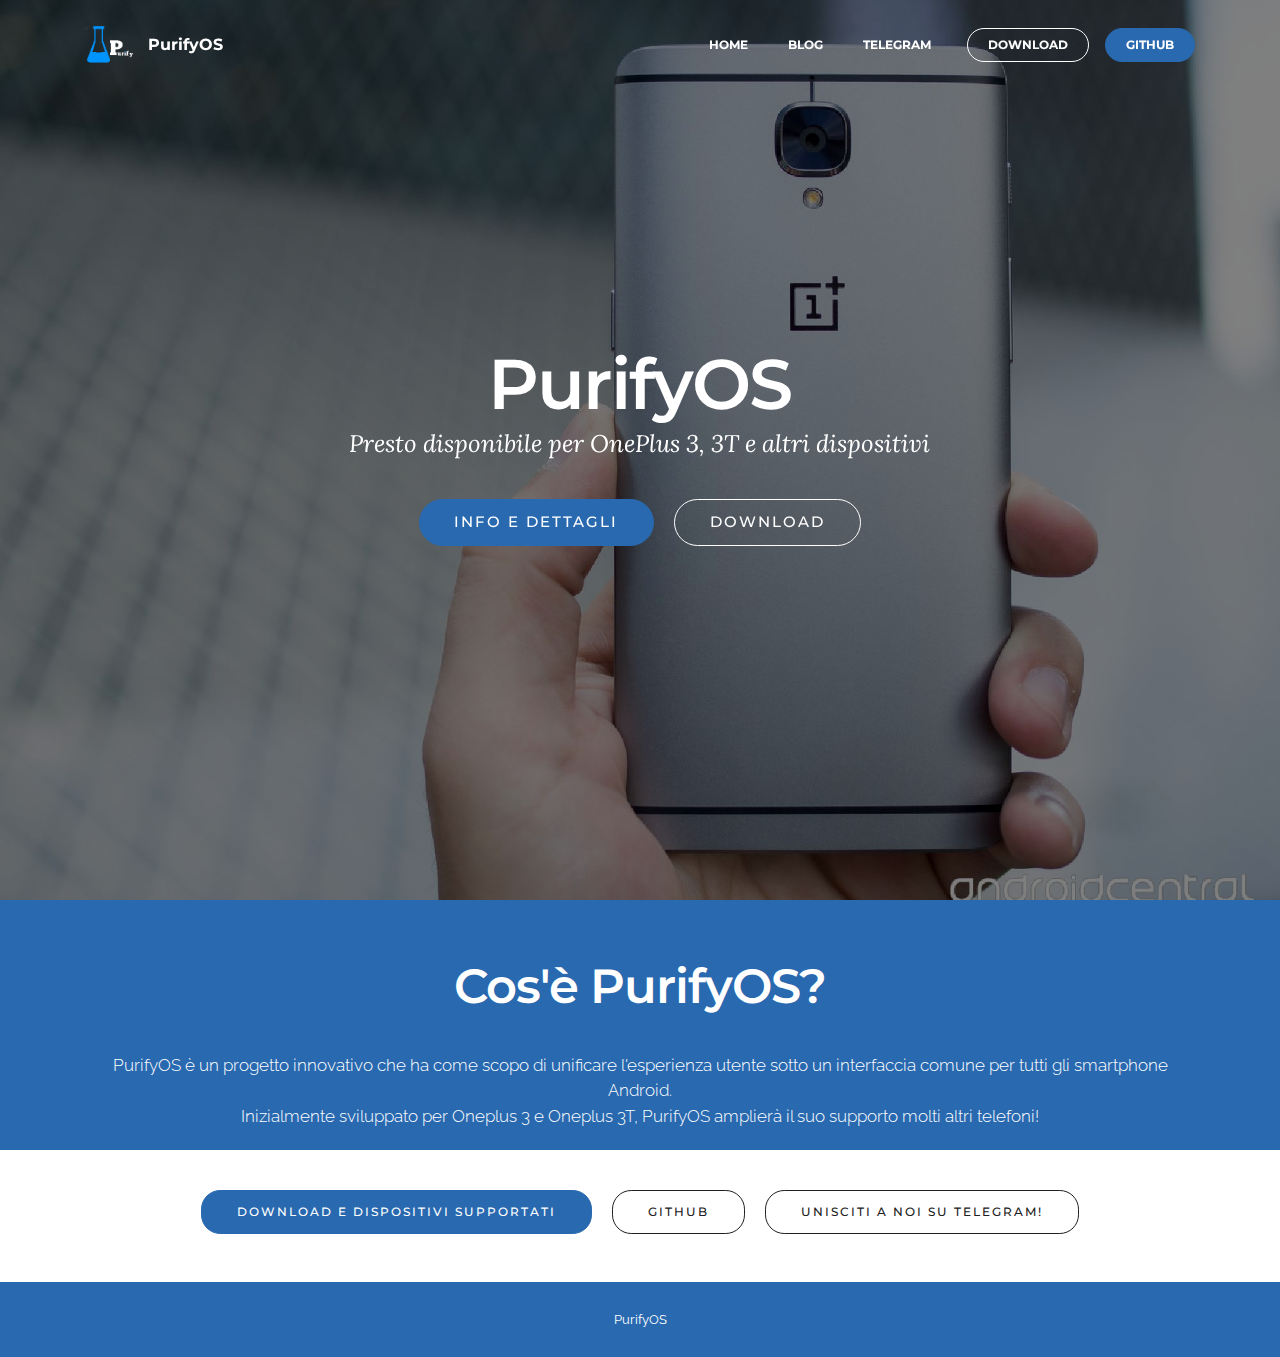
<file: index.html>
<!DOCTYPE html>
<html>
<head>
  <!-- Site made with Mobirise Website Builder v3.12.1, https://mobirise.com -->
  <meta charset="UTF-8">
  <meta http-equiv="X-UA-Compatible" content="IE=edge">
  <meta name="generator" content="Mobirise v3.12.1, mobirise.com">
  <meta name="viewport" content="width=device-width, initial-scale=1">
  <link rel="shortcut icon" href="assets/images/senzanome-1-128x128.png" type="image/x-icon">
  <meta name="description" content="PurifyOS, nuovo sistema operativo basato su OxygenOS, disponibile per vari dispositivi. Sviluppato da Ernesto Castellotti.">
  <title>PurifyOS</title>
  <link rel="stylesheet" href="https://fonts.googleapis.com/css?family=Lora:400,700,400italic,700italic&amp;subset=latin">
  <link rel="stylesheet" href="https://fonts.googleapis.com/css?family=Montserrat:400,700">
  <link rel="stylesheet" href="https://fonts.googleapis.com/css?family=Raleway:100,100i,200,200i,300,300i,400,400i,500,500i,600,600i,700,700i,800,800i,900,900i">
  <link rel="stylesheet" href="assets/bootstrap-material-design-font/css/material.css">
  <link rel="stylesheet" href="assets/tether/tether.min.css">
  <link rel="stylesheet" href="assets/bootstrap/css/bootstrap.min.css">
  <link rel="stylesheet" href="assets/dropdown/css/style.css">
  <link rel="stylesheet" href="assets/theme/css/style.css">
  <link rel="stylesheet" href="assets/mobirise/css/mbr-additional.css" type="text/css">
  
  
  
</head>
<body>
<section id="ext_menu-0">

    <nav class="navbar navbar-dropdown bg-color transparent navbar-fixed-top">
        <div class="container">

            <div class="mbr-table">
                <div class="mbr-table-cell">

                    <div class="navbar-brand">
                        <a href="index.html" class="navbar-logo"><img src="assets/images/senzanome-1-128x128.png" alt="Mobirise"></a>
                        <a class="navbar-caption" href="index.html">PurifyOS</a>
                    </div>

                </div>
                <div class="mbr-table-cell">

                    <button class="navbar-toggler pull-xs-right hidden-md-up" type="button" data-toggle="collapse" data-target="#exCollapsingNavbar">
                        <div class="hamburger-icon"></div>
                    </button>

                    <ul class="nav-dropdown collapse pull-xs-right nav navbar-nav navbar-toggleable-sm" id="exCollapsingNavbar"><li class="nav-item"><a class="nav-link link" href="index.html">HOME</a></li><li class="nav-item"><a class="nav-link link" href="blog.html">BLOG</a></li><li class="nav-item"><a class="nav-link link" href="telegram.html">TELEGRAM</a></li><li class="nav-item nav-btn"><a class="nav-link btn btn-white btn-white-outline" href="dispositivi-e-download.html">DOWNLOAD</a></li><li class="nav-item nav-btn"><a class="nav-link btn btn-primary" href="https://github.com/PurifyOS">GITHUB</a></li></ul>
                    <button hidden="" class="navbar-toggler navbar-close" type="button" data-toggle="collapse" data-target="#exCollapsingNavbar">
                        <div class="close-icon"></div>
                    </button>

                </div>
            </div>

        </div>
    </nav>

</section>

<section class="engine"><a rel="external" href="https://mobirise.com">Website Generator</a></section><section class="mbr-section mbr-section-hero mbr-section-full mbr-parallax-background mbr-after-navbar" id="header1-2" style="background-image: url(assets/images/oneplus-3-back-2000x1500.jpg);">

    <div class="mbr-overlay" style="opacity: 0.5; background-color: rgb(0, 0, 0);"></div>

    <div class="mbr-table-cell">

        <div class="container">
            <div class="row">
                <div class="mbr-section col-md-10 col-md-offset-1 text-xs-center">

                    <h1 class="mbr-section-title display-1">PurifyOS</h1>
                    <p class="mbr-section-lead lead">Presto disponibile per OnePlus 3, 3T e altri dispositivi</p>
                    <div class="mbr-section-btn"><a class="btn btn-lg btn-primary" href="index.html#header3-f">INFO E DETTAGLI</a> <a class="btn btn-lg btn-white btn-white-outline" href="dispositivi-e-download.html">DOWNLOAD</a></div>
                </div>
            </div>
        </div>
    </div>

    

</section>

<section class="mbr-section mbr-section__container article" id="header3-f" style="background-color: rgb(41, 105, 176); padding-top: 60px; padding-bottom: 20px;">
    <div class="container">
        <div class="row">
            <div class="col-xs-12">
                <h3 class="mbr-section-title display-2">Cos'è PurifyOS?</h3>
                
            </div>
        </div>
    </div>
</section>

<section class="mbr-section article mbr-section__container" id="content1-g" style="background-color: rgb(41, 105, 176); padding-top: 20px; padding-bottom: 20px;">

    <div class="container">
        <div class="row">
            <div class="col-xs-12 lead"><p>PurifyOS è un progetto innovativo che ha come scopo di unificare l'esperienza utente sotto un interfaccia comune per tutti gli smartphone Android.</p><p>Inizialmente sviluppato per Oneplus 3 e Oneplus 3T, PurifyOS amplierà il suo supporto molti altri telefoni!</p></div>
        </div>
    </div>

</section>

<section class="mbr-section mbr-section__container" id="buttons1-h" style="background-color: rgb(255, 255, 255); padding-top: 40px; padding-bottom: 40px;">

    <div class="container">
        <div class="row">
            <div class="col-xs-12">
                <div class="text-xs-center"><a class="btn btn-primary" href="dispositivi-e-download.html">DOWNLOAD E DISPOSITIVI SUPPORTATI</a> <a class="btn btn-black btn-black-outline" href="https://github.com/PurifyOS">GITHUB</a> <a class="btn btn-black btn-black-outline" href="telegram.html">UNISCITI A NOI SU TELEGRAM!</a></div>
            </div>
        </div>
    </div>

</section>

<footer class="mbr-small-footer mbr-section mbr-section-nopadding" id="footer1-c" style="background-color: rgb(41, 105, 176); padding-top: 1.75rem; padding-bottom: 1.75rem;">
    
    <div class="container">
        <p class="text-xs-center">PurifyOS</p>
    </div>
</footer>


  <script src="assets/web/assets/jquery/jquery.min.js"></script>
  <script src="assets/tether/tether.min.js"></script>
  <script src="assets/bootstrap/js/bootstrap.min.js"></script>
  <script src="assets/smooth-scroll/smooth-scroll.js"></script>
  <script src="assets/dropdown/js/script.min.js"></script>
  <script src="assets/touch-swipe/jquery.touch-swipe.min.js"></script>
  <script src="assets/jarallax/jarallax.js"></script>
  <script src="assets/theme/js/script.js"></script>
  
  
</body>
</html>
</file>
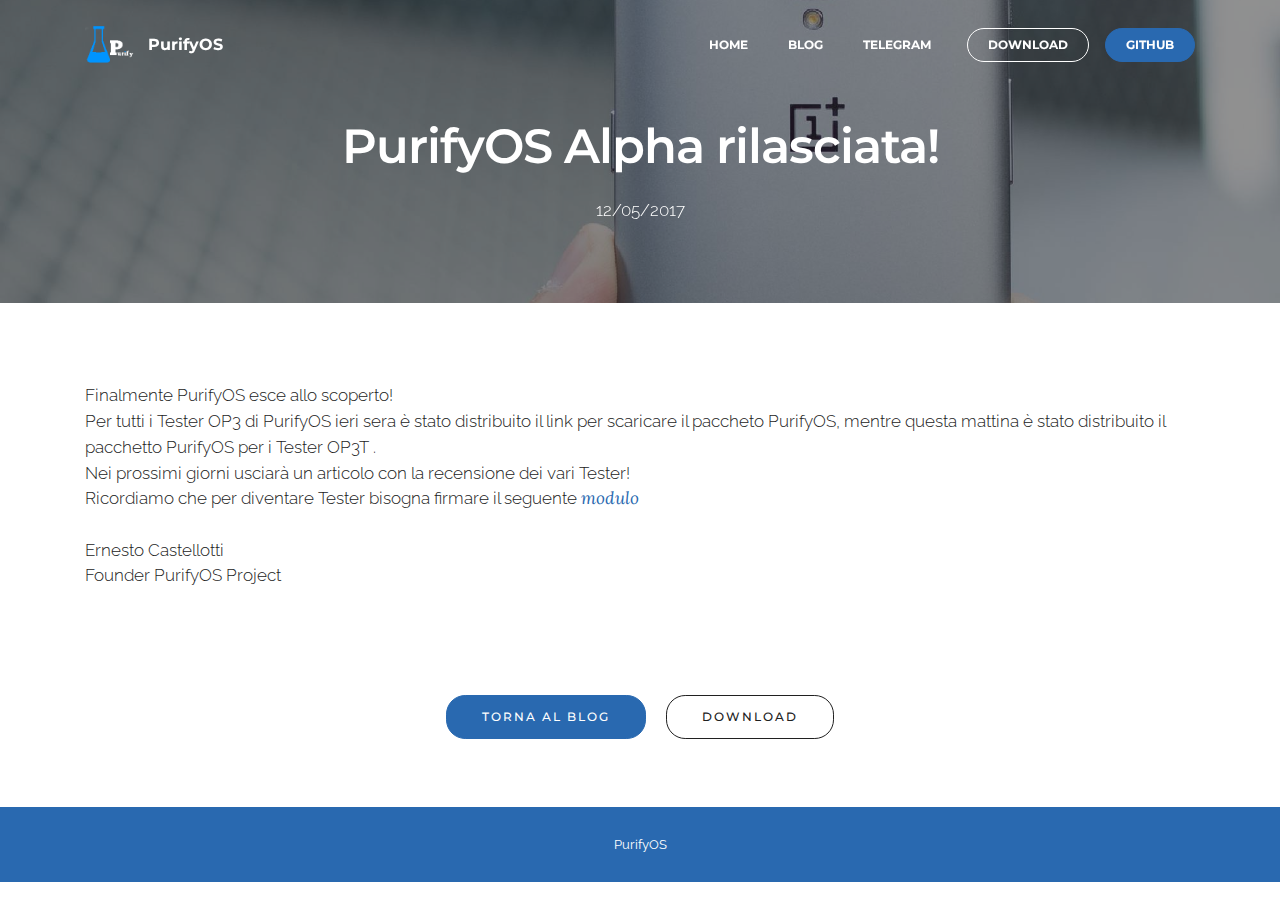
<file: alpha-blog.html>
<!DOCTYPE html>
<html>
<head>
  <!-- Site made with Mobirise Website Builder v3.12.1, https://mobirise.com -->
  <meta charset="UTF-8">
  <meta http-equiv="X-UA-Compatible" content="IE=edge">
  <meta name="generator" content="Mobirise v3.12.1, mobirise.com">
  <meta name="viewport" content="width=device-width, initial-scale=1">
  <link rel="shortcut icon" href="assets/images/senzanome-1-128x128.png" type="image/x-icon">
  <meta name="description" content="Questo è un articolo postato sul blog di PurifyOS">
  <title>PurifyOS Alpha - PurifyOS Blog</title>
  <link rel="stylesheet" href="https://fonts.googleapis.com/css?family=Lora:400,700,400italic,700italic&amp;subset=latin">
  <link rel="stylesheet" href="https://fonts.googleapis.com/css?family=Montserrat:400,700">
  <link rel="stylesheet" href="https://fonts.googleapis.com/css?family=Raleway:100,100i,200,200i,300,300i,400,400i,500,500i,600,600i,700,700i,800,800i,900,900i">
  <link rel="stylesheet" href="assets/bootstrap-material-design-font/css/material.css">
  <link rel="stylesheet" href="assets/tether/tether.min.css">
  <link rel="stylesheet" href="assets/bootstrap/css/bootstrap.min.css">
  <link rel="stylesheet" href="assets/dropdown/css/style.css">
  <link rel="stylesheet" href="assets/theme/css/style.css">
  <link rel="stylesheet" href="assets/mobirise/css/mbr-additional.css" type="text/css">
  
  
  
</head>
<body>
<section id="ext_menu-1j">

    <nav class="navbar navbar-dropdown bg-color transparent navbar-fixed-top">
        <div class="container">

            <div class="mbr-table">
                <div class="mbr-table-cell">

                    <div class="navbar-brand">
                        <a href="index.html" class="navbar-logo"><img src="assets/images/senzanome-1-128x128.png" alt="Mobirise"></a>
                        <a class="navbar-caption" href="index.html">PurifyOS</a>
                    </div>

                </div>
                <div class="mbr-table-cell">

                    <button class="navbar-toggler pull-xs-right hidden-md-up" type="button" data-toggle="collapse" data-target="#exCollapsingNavbar">
                        <div class="hamburger-icon"></div>
                    </button>

                    <ul class="nav-dropdown collapse pull-xs-right nav navbar-nav navbar-toggleable-sm" id="exCollapsingNavbar"><li class="nav-item"><a class="nav-link link" href="index.html">HOME</a></li><li class="nav-item"><a class="nav-link link" href="blog.html">BLOG</a></li><li class="nav-item"><a class="nav-link link" href="telegram.html">TELEGRAM</a></li><li class="nav-item nav-btn"><a class="nav-link btn btn-white btn-white-outline" href="dispositivi-e-download.html">DOWNLOAD</a></li><li class="nav-item nav-btn"><a class="nav-link btn btn-primary" href="https://github.com/PurifyOS">GITHUB</a></li></ul>
                    <button hidden="" class="navbar-toggler navbar-close" type="button" data-toggle="collapse" data-target="#exCollapsingNavbar">
                        <div class="close-icon"></div>
                    </button>

                </div>
            </div>

        </div>
    </nav>

</section>

<section class="engine"><a rel="external" href="https://mobirise.com">Mobirise</a></section><section class="mbr-section article mbr-parallax-background mbr-after-navbar" id="msg-box8-1k" style="background-image: url(assets/images/oneplus-3-back-2000x1500.jpg); padding-top: 120px; padding-bottom: 80px;">

    <div class="mbr-overlay" style="opacity: 0.5; background-color: rgb(34, 34, 34);">
    </div>
    <div class="container">
        <div class="row">
            <div class="col-md-8 col-md-offset-2 text-xs-center">
                <h3 class="mbr-section-title display-2">PurifyOS Alpha rilasciata!</h3>
                <div class="lead"><p>12/05/2017</p></div>
                
            </div>
        </div>
    </div>

</section>

<section class="mbr-section article mbr-section__container" id="content1-1l" style="background-color: rgb(255, 255, 255); padding-top: 80px; padding-bottom: 60px;">

    <div class="container">
        <div class="row">
            <div class="col-xs-12 lead"><p><span style="font-size: 1.07rem; line-height: 1.5;">Finalmente PurifyOS esce allo scoperto!</span></p><p>Per tutti i Tester OP3 di PurifyOS ieri sera è stato distribuito il link per scaricare il paccheto PurifyOS, mentre questa mattina è stato distribuito il pacchetto PurifyOS per i Tester OP3T .</p><p>Nei prossimi giorni usciarà un articolo con la recensione dei vari Tester!</p><p>Ricordiamo che per diventare Tester bisogna firmare il seguente&nbsp;<a href="https://goo.gl/forms/sr73GkVVQwXExkDo1">mod</a><a href="https://goo.gl/forms/sr73GkVVQwXExkDo1" style="font-size: 1.07rem; background-color: rgb(255, 255, 255); line-height: 1.5;">ulo</a></p><p><br></p><p>Ernesto Castellotti</p><p>Founder PurifyOS Project</p><p>&nbsp;</p></div>
        </div>
    </div>

</section>

<section class="mbr-section mbr-section__container" id="buttons1-1m" style="background-color: rgb(255, 255, 255); padding-top: 20px; padding-bottom: 60px;">

    <div class="container">
        <div class="row">
            <div class="col-xs-12">
                <div class="text-xs-center"><a class="btn btn-primary" href="blog.html">TORNA AL BLOG</a> <a class="btn btn-black btn-black-outline" href="dispositivi-e-download.html">DOWNLOAD</a></div>
            </div>
        </div>
    </div>

</section>

<footer class="mbr-small-footer mbr-section mbr-section-nopadding" id="footer1-1n" style="background-color: rgb(41, 105, 176); padding-top: 1.75rem; padding-bottom: 1.75rem;">
    
    <div class="container">
        <p class="text-xs-center">PurifyOS</p>
    </div>
</footer>


  <script src="assets/web/assets/jquery/jquery.min.js"></script>
  <script src="assets/tether/tether.min.js"></script>
  <script src="assets/bootstrap/js/bootstrap.min.js"></script>
  <script src="assets/smooth-scroll/smooth-scroll.js"></script>
  <script src="assets/dropdown/js/script.min.js"></script>
  <script src="assets/touch-swipe/jquery.touch-swipe.min.js"></script>
  <script src="assets/jarallax/jarallax.js"></script>
  <script src="assets/theme/js/script.js"></script>
  
  
</body>
</html>
</file>
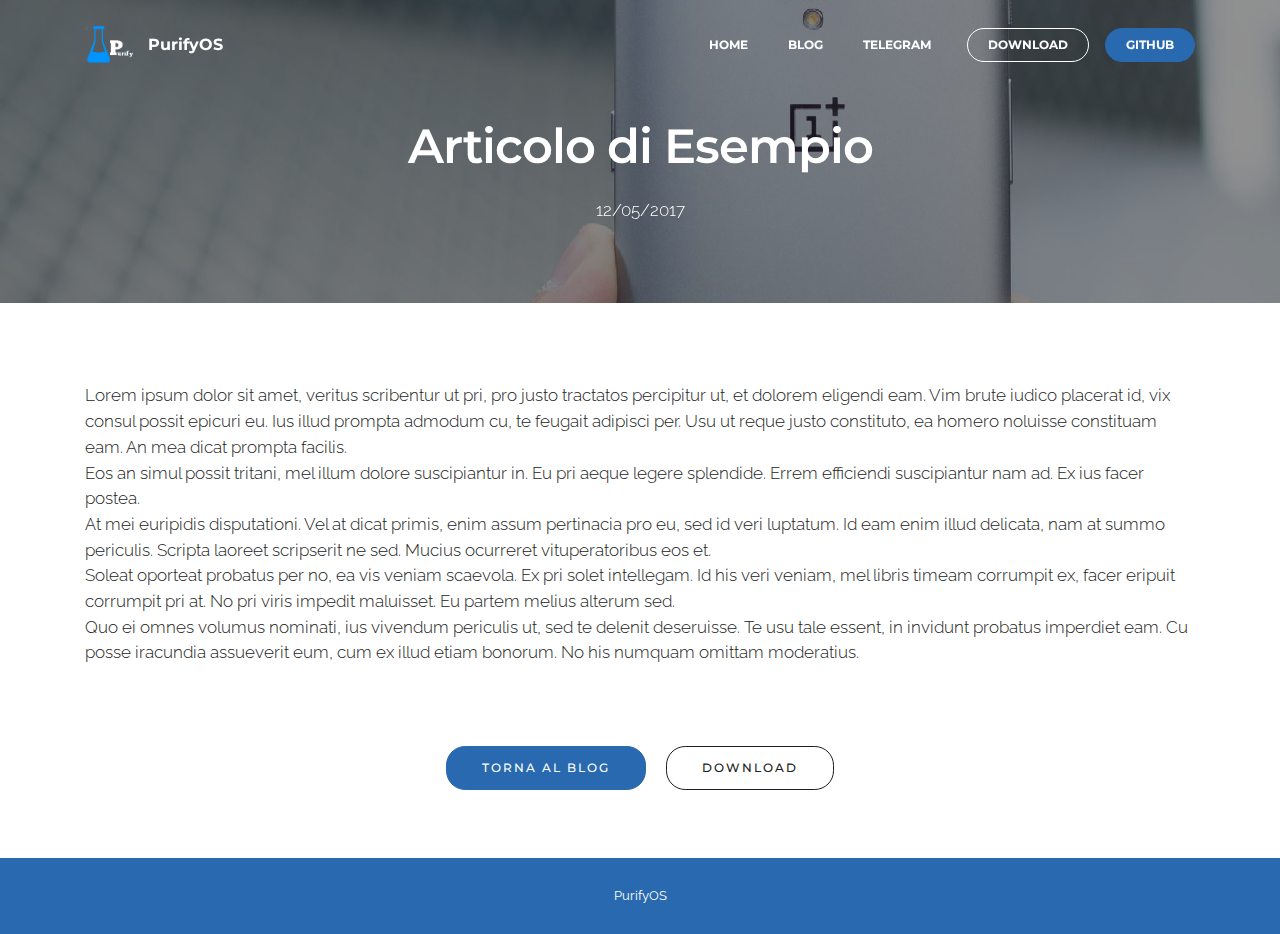
<file: articolo di esempio.html>
<!DOCTYPE html>
<html>
<head>
  <!-- Site made with Mobirise Website Builder v3.12.1, https://mobirise.com -->
  <meta charset="UTF-8">
  <meta http-equiv="X-UA-Compatible" content="IE=edge">
  <meta name="generator" content="Mobirise v3.12.1, mobirise.com">
  <meta name="viewport" content="width=device-width, initial-scale=1">
  <link rel="shortcut icon" href="assets/images/senzanome-1-128x128.png" type="image/x-icon">
  <meta name="description" content="Questo è un articolo di esempio postato sul blog di PurifyOS">
  <title>Articolo di Esempio - PurifyOS</title>
  <link rel="stylesheet" href="https://fonts.googleapis.com/css?family=Lora:400,700,400italic,700italic&amp;subset=latin">
  <link rel="stylesheet" href="https://fonts.googleapis.com/css?family=Montserrat:400,700">
  <link rel="stylesheet" href="https://fonts.googleapis.com/css?family=Raleway:100,100i,200,200i,300,300i,400,400i,500,500i,600,600i,700,700i,800,800i,900,900i">
  <link rel="stylesheet" href="assets/bootstrap-material-design-font/css/material.css">
  <link rel="stylesheet" href="assets/tether/tether.min.css">
  <link rel="stylesheet" href="assets/bootstrap/css/bootstrap.min.css">
  <link rel="stylesheet" href="assets/dropdown/css/style.css">
  <link rel="stylesheet" href="assets/theme/css/style.css">
  <link rel="stylesheet" href="assets/mobirise/css/mbr-additional.css" type="text/css">
  
  
  
</head>
<body>
<section id="ext_menu-t">

    <nav class="navbar navbar-dropdown bg-color transparent navbar-fixed-top">
        <div class="container">

            <div class="mbr-table">
                <div class="mbr-table-cell">

                    <div class="navbar-brand">
                        <a href="index.html" class="navbar-logo"><img src="assets/images/senzanome-1-128x128.png" alt="Mobirise"></a>
                        <a class="navbar-caption" href="index.html">PurifyOS</a>
                    </div>

                </div>
                <div class="mbr-table-cell">

                    <button class="navbar-toggler pull-xs-right hidden-md-up" type="button" data-toggle="collapse" data-target="#exCollapsingNavbar">
                        <div class="hamburger-icon"></div>
                    </button>

                    <ul class="nav-dropdown collapse pull-xs-right nav navbar-nav navbar-toggleable-sm" id="exCollapsingNavbar"><li class="nav-item"><a class="nav-link link" href="index.html">HOME</a></li><li class="nav-item"><a class="nav-link link" href="blog.html">BLOG</a></li><li class="nav-item"><a class="nav-link link" href="telegram.html">TELEGRAM</a></li><li class="nav-item nav-btn"><a class="nav-link btn btn-white btn-white-outline" href="dispositivi-e-download.html">DOWNLOAD</a></li><li class="nav-item nav-btn"><a class="nav-link btn btn-primary" href="https://github.com/PurifyOS">GITHUB</a></li></ul>
                    <button hidden="" class="navbar-toggler navbar-close" type="button" data-toggle="collapse" data-target="#exCollapsingNavbar">
                        <div class="close-icon"></div>
                    </button>

                </div>
            </div>

        </div>
    </nav>

</section>

<section class="engine"><a rel="external" href="https://mobirise.com">https://mobirise.com/</a></section><section class="mbr-section article mbr-parallax-background mbr-after-navbar" id="msg-box8-w" style="background-image: url(assets/images/oneplus-3-back-2000x1500.jpg); padding-top: 120px; padding-bottom: 80px;">

    <div class="mbr-overlay" style="opacity: 0.5; background-color: rgb(34, 34, 34);">
    </div>
    <div class="container">
        <div class="row">
            <div class="col-md-8 col-md-offset-2 text-xs-center">
                <h3 class="mbr-section-title display-2">Articolo di Esempio</h3>
                <div class="lead"><p>12/05/2017</p></div>
                
            </div>
        </div>
    </div>

</section>

<section class="mbr-section article mbr-section__container" id="content1-y" style="background-color: rgb(255, 255, 255); padding-top: 80px; padding-bottom: 60px;">

    <div class="container">
        <div class="row">
            <div class="col-xs-12 lead">Lorem ipsum dolor sit amet, veritus scribentur ut pri, pro justo tractatos percipitur ut, et dolorem eligendi eam. Vim brute iudico placerat id, vix consul possit epicuri eu. Ius illud prompta admodum cu, te feugait adipisci per. Usu ut reque justo constituto, ea homero noluisse constituam eam. An mea dicat prompta facilis.<div>Eos an simul possit tritani, mel illum dolore suscipiantur in. Eu pri aeque legere splendide. Errem efficiendi suscipiantur nam ad. Ex ius facer postea.</div><div>At mei euripidis disputationi. Vel at dicat primis, enim assum pertinacia pro eu, sed id veri luptatum. Id eam enim illud delicata, nam at summo periculis. Scripta laoreet scripserit ne sed. Mucius ocurreret vituperatoribus eos et.</div><div>Soleat oporteat probatus per no, ea vis veniam scaevola. Ex pri solet intellegam. Id his veri veniam, mel libris timeam corrumpit ex, facer eripuit corrumpit pri at. No pri viris impedit maluisset. Eu partem melius alterum sed.</div><div>Quo ei omnes volumus nominati, ius vivendum periculis ut, sed te delenit deseruisse. Te usu tale essent, in invidunt probatus imperdiet eam. Cu posse iracundia assueverit eum, cum ex illud etiam bonorum. No his numquam omittam moderatius.</div></div>
        </div>
    </div>

</section>

<section class="mbr-section mbr-section__container" id="buttons1-z" style="background-color: rgb(255, 255, 255); padding-top: 20px; padding-bottom: 60px;">

    <div class="container">
        <div class="row">
            <div class="col-xs-12">
                <div class="text-xs-center"><a class="btn btn-primary" href="blog.html">TORNA AL BLOG</a> <a class="btn btn-black btn-black-outline" href="dispositivi-e-download.html">DOWNLOAD</a></div>
            </div>
        </div>
    </div>

</section>

<footer class="mbr-small-footer mbr-section mbr-section-nopadding" id="footer1-u" style="background-color: rgb(41, 105, 176); padding-top: 1.75rem; padding-bottom: 1.75rem;">
    
    <div class="container">
        <p class="text-xs-center">PurifyOS</p>
    </div>
</footer>


  <script src="assets/web/assets/jquery/jquery.min.js"></script>
  <script src="assets/tether/tether.min.js"></script>
  <script src="assets/bootstrap/js/bootstrap.min.js"></script>
  <script src="assets/smooth-scroll/smooth-scroll.js"></script>
  <script src="assets/dropdown/js/script.min.js"></script>
  <script src="assets/touch-swipe/jquery.touch-swipe.min.js"></script>
  <script src="assets/jarallax/jarallax.js"></script>
  <script src="assets/theme/js/script.js"></script>
  
  
</body>
</html>
</file>
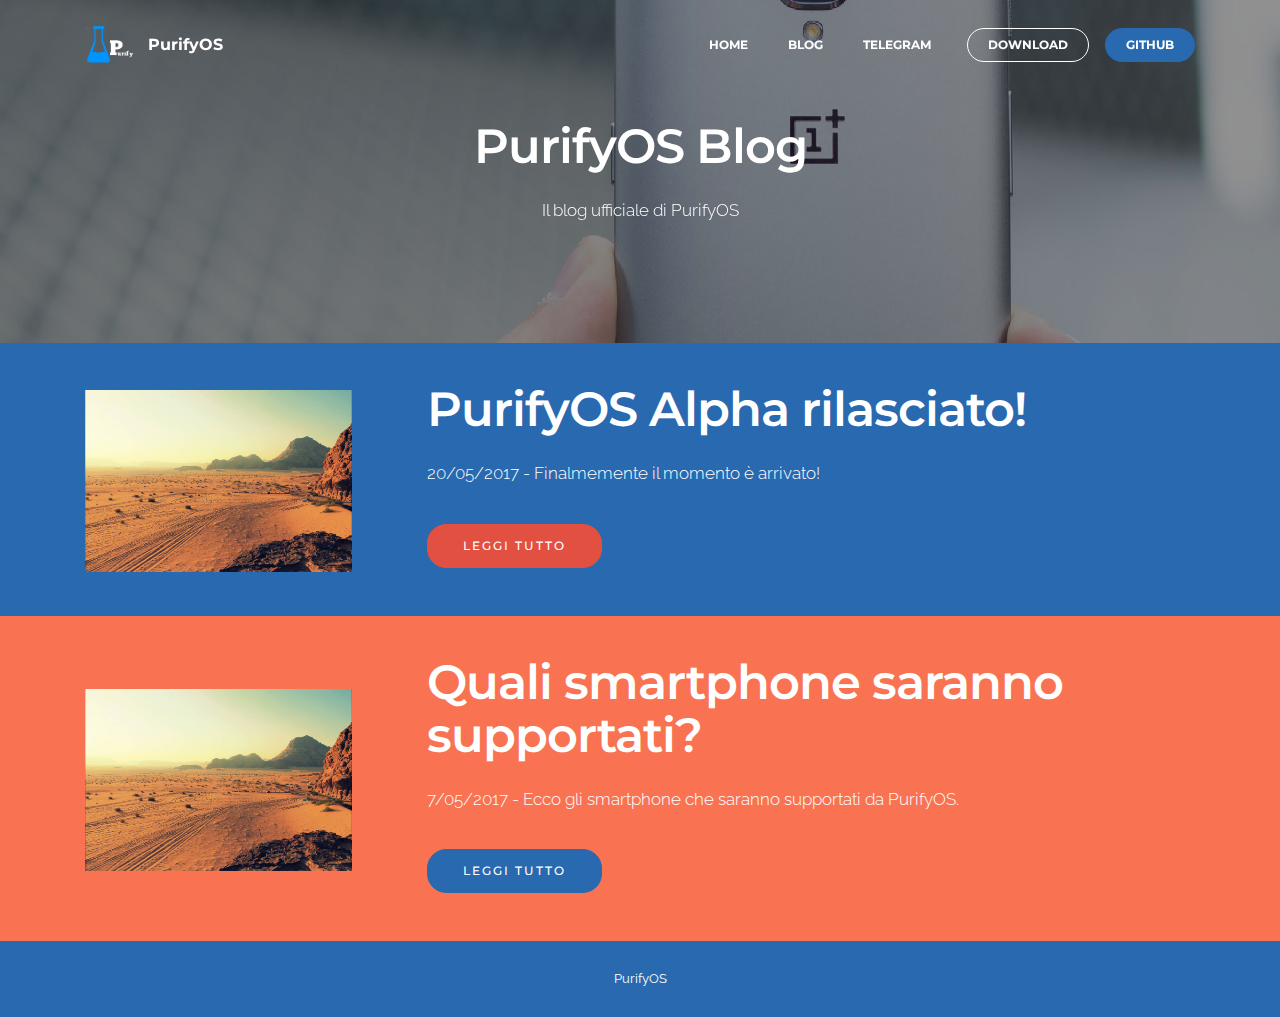
<file: blog.html>
<!DOCTYPE html>
<html>
<head>
  <!-- Site made with Mobirise Website Builder v3.12.1, https://mobirise.com -->
  <meta charset="UTF-8">
  <meta http-equiv="X-UA-Compatible" content="IE=edge">
  <meta name="generator" content="Mobirise v3.12.1, mobirise.com">
  <meta name="viewport" content="width=device-width, initial-scale=1">
  <link rel="shortcut icon" href="assets/images/senzanome-1-128x128.png" type="image/x-icon">
  <meta name="description" content="Blog ufficiale del sistema operativo PurifyOS">
  <title>BLOG - PurifyOS</title>
  <link rel="stylesheet" href="https://fonts.googleapis.com/css?family=Lora:400,700,400italic,700italic&amp;subset=latin">
  <link rel="stylesheet" href="https://fonts.googleapis.com/css?family=Montserrat:400,700">
  <link rel="stylesheet" href="https://fonts.googleapis.com/css?family=Raleway:100,100i,200,200i,300,300i,400,400i,500,500i,600,600i,700,700i,800,800i,900,900i">
  <link rel="stylesheet" href="assets/bootstrap-material-design-font/css/material.css">
  <link rel="stylesheet" href="assets/tether/tether.min.css">
  <link rel="stylesheet" href="assets/bootstrap/css/bootstrap.min.css">
  <link rel="stylesheet" href="assets/dropdown/css/style.css">
  <link rel="stylesheet" href="assets/theme/css/style.css">
  <link rel="stylesheet" href="assets/mobirise/css/mbr-additional.css" type="text/css">
  
  
  
</head>
<body>
<section id="ext_menu-3">

    <nav class="navbar navbar-dropdown bg-color transparent navbar-fixed-top">
        <div class="container">

            <div class="mbr-table">
                <div class="mbr-table-cell">

                    <div class="navbar-brand">
                        <a href="index.html" class="navbar-logo"><img src="assets/images/senzanome-1-128x128.png" alt="Mobirise"></a>
                        <a class="navbar-caption" href="index.html">PurifyOS</a>
                    </div>

                </div>
                <div class="mbr-table-cell">

                    <button class="navbar-toggler pull-xs-right hidden-md-up" type="button" data-toggle="collapse" data-target="#exCollapsingNavbar">
                        <div class="hamburger-icon"></div>
                    </button>

                    <ul class="nav-dropdown collapse pull-xs-right nav navbar-nav navbar-toggleable-sm" id="exCollapsingNavbar"><li class="nav-item"><a class="nav-link link" href="index.html">HOME</a></li><li class="nav-item"><a class="nav-link link" href="blog.html">BLOG</a></li><li class="nav-item"><a class="nav-link link" href="telegram.html">TELEGRAM</a></li><li class="nav-item nav-btn"><a class="nav-link btn btn-white btn-white-outline" href="dispositivi-e-download.html">DOWNLOAD</a></li><li class="nav-item nav-btn"><a class="nav-link btn btn-primary" href="https://github.com/PurifyOS">GITHUB</a></li></ul>
                    <button hidden="" class="navbar-toggler navbar-close" type="button" data-toggle="collapse" data-target="#exCollapsingNavbar">
                        <div class="close-icon"></div>
                    </button>

                </div>
            </div>

        </div>
    </nav>

</section>

<section class="engine"><a rel="external" href="https://mobirise.com">Web Maker</a></section><section class="mbr-section article mbr-parallax-background mbr-after-navbar" id="msg-box8-6" style="background-image: url(assets/images/oneplus-3-back-2000x1500.jpg); padding-top: 120px; padding-bottom: 120px;">

    <div class="mbr-overlay" style="opacity: 0.5; background-color: rgb(34, 34, 34);">
    </div>
    <div class="container">
        <div class="row">
            <div class="col-md-8 col-md-offset-2 text-xs-center">
                <h3 class="mbr-section-title display-2">PurifyOS Blog</h3>
                <div class="lead"><p>Il blog ufficiale di PurifyOS</p></div>
                
            </div>
        </div>
    </div>

</section>

<section class="mbr-section" id="msg-box6-1i" style="background-color: rgb(41, 105, 176); padding-top: 40px; padding-bottom: 40px;">

    
    <div class="container">
        <div class="row">
            <div class="mbr-table-md-up">

              <div class="mbr-table-cell mbr-right-padding-md-up mbr-valign-top col-md-7 image-size" style="width: 30%;">
                  <div class="mbr-figure"><img src="assets/images/desert.jpg"></div>
              </div>

              


              <div class="mbr-table-cell col-md-5 text-xs-center text-md-left content-size">
                  <h3 class="mbr-section-title display-2">PurifyOS Alpha rilasciato!</h3>
                  <div class="lead">

                    <p>20/05/2017 - Finalmemente il momento è arrivato!</p>

                  </div>

                  <div><a class="btn btn-warning" href="alpha-blog.html">LEGGI TUTTO</a></div>
              </div>


              

            </div>
        </div>
    </div>

</section>

<section class="mbr-section" id="msg-box6-8" style="background-color: rgb(249, 115, 82); padding-top: 40px; padding-bottom: 40px;">

    
    <div class="container">
        <div class="row">
            <div class="mbr-table-md-up">

              <div class="mbr-table-cell mbr-right-padding-md-up mbr-valign-top col-md-7 image-size" style="width: 30%;">
                  <div class="mbr-figure"><img src="assets/images/desert.jpg"></div>
              </div>

              


              <div class="mbr-table-cell col-md-5 text-xs-center text-md-left content-size">
                  <h3 class="mbr-section-title display-2">Quali smartphone saranno supportati?</h3>
                  <div class="lead">

                    <p>7/05/2017 - Ecco gli smartphone che saranno supportati da PurifyOS.</p>

                  </div>

                  <div><a class="btn btn-primary" href="smartphone-blog.html">LEGGI TUTTO</a></div>
              </div>


              

            </div>
        </div>
    </div>

</section>

<footer class="mbr-small-footer mbr-section mbr-section-nopadding" id="footer1-a" style="background-color: rgb(41, 105, 176); padding-top: 1.75rem; padding-bottom: 1.75rem;">
    
    <div class="container">
        <p class="text-xs-center">PurifyOS</p>
    </div>
</footer>


  <script src="assets/web/assets/jquery/jquery.min.js"></script>
  <script src="assets/tether/tether.min.js"></script>
  <script src="assets/bootstrap/js/bootstrap.min.js"></script>
  <script src="assets/smooth-scroll/smooth-scroll.js"></script>
  <script src="assets/dropdown/js/script.min.js"></script>
  <script src="assets/touch-swipe/jquery.touch-swipe.min.js"></script>
  <script src="assets/jarallax/jarallax.js"></script>
  <script src="assets/theme/js/script.js"></script>
  
  
</body>
</html>
</file>
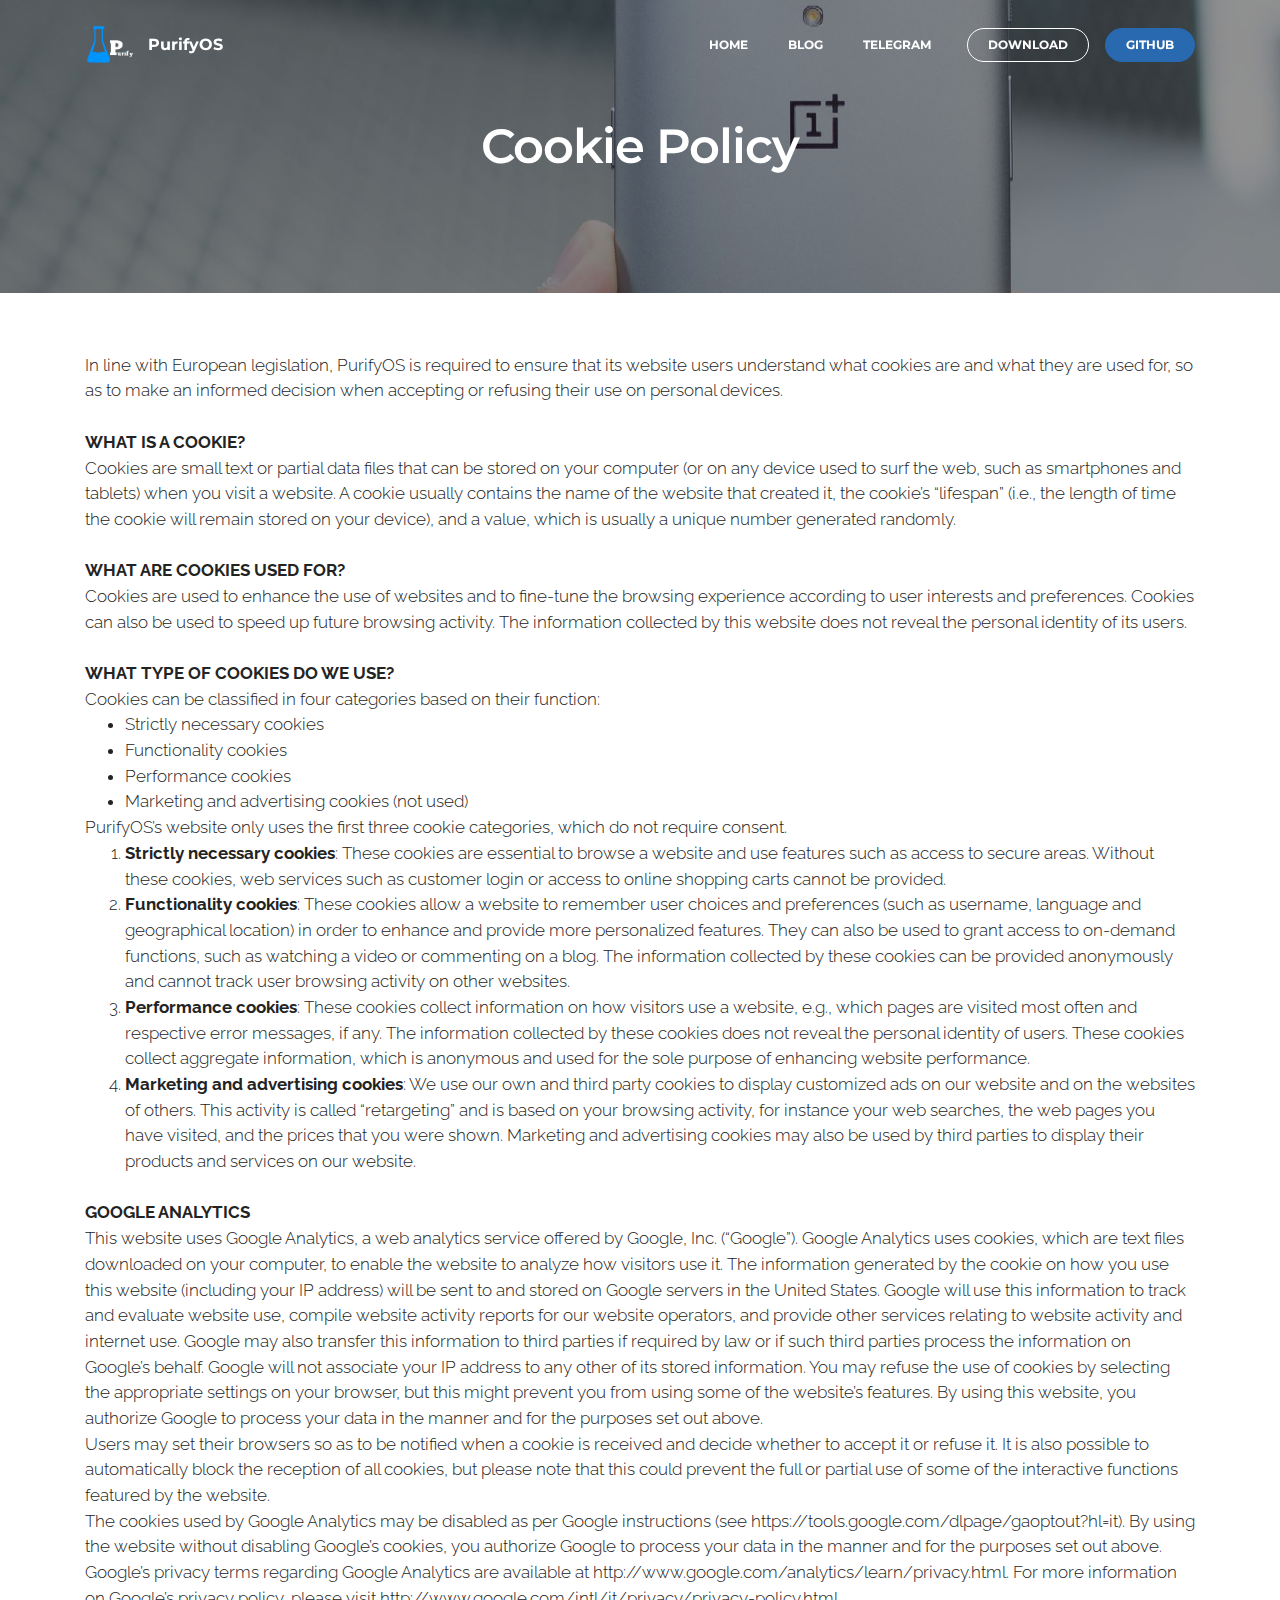
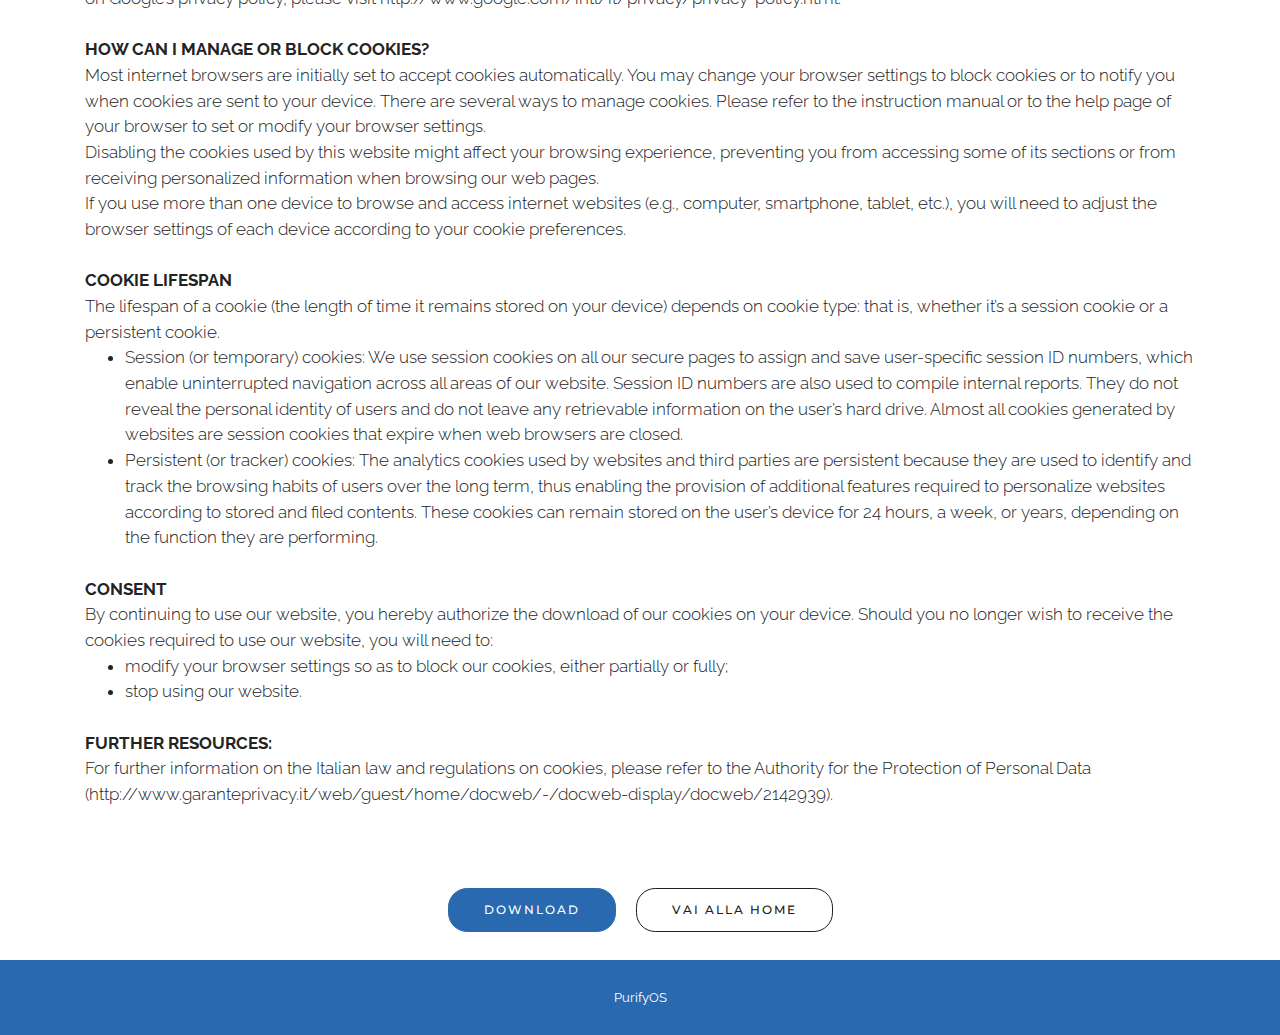
<file: cookie-policy.html>
<!DOCTYPE html>
<html>
<head>
  <!-- Site made with Mobirise Website Builder v3.12.1, https://mobirise.com -->
  <meta charset="UTF-8">
  <meta http-equiv="X-UA-Compatible" content="IE=edge">
  <meta name="generator" content="Mobirise v3.12.1, mobirise.com">
  <meta name="viewport" content="width=device-width, initial-scale=1">
  <link rel="shortcut icon" href="assets/images/senzanome-1-128x128.png" type="image/x-icon">
  <meta name="description" content="Cookie Policy del sito web di PurifyOS">
  <title>Cookie Policy - PurifyOS</title>
  <link rel="stylesheet" href="https://fonts.googleapis.com/css?family=Lora:400,700,400italic,700italic&amp;subset=latin">
  <link rel="stylesheet" href="https://fonts.googleapis.com/css?family=Montserrat:400,700">
  <link rel="stylesheet" href="https://fonts.googleapis.com/css?family=Raleway:100,100i,200,200i,300,300i,400,400i,500,500i,600,600i,700,700i,800,800i,900,900i">
  <link rel="stylesheet" href="assets/bootstrap-material-design-font/css/material.css">
  <link rel="stylesheet" href="assets/tether/tether.min.css">
  <link rel="stylesheet" href="assets/bootstrap/css/bootstrap.min.css">
  <link rel="stylesheet" href="assets/dropdown/css/style.css">
  <link rel="stylesheet" href="assets/theme/css/style.css">
  <link rel="stylesheet" href="assets/mobirise/css/mbr-additional.css" type="text/css">
  
  
  
</head>
<body>
<section id="ext_menu-10">

    <nav class="navbar navbar-dropdown bg-color transparent navbar-fixed-top">
        <div class="container">

            <div class="mbr-table">
                <div class="mbr-table-cell">

                    <div class="navbar-brand">
                        <a href="index.html" class="navbar-logo"><img src="assets/images/senzanome-1-128x128.png" alt="Mobirise"></a>
                        <a class="navbar-caption" href="index.html">PurifyOS</a>
                    </div>

                </div>
                <div class="mbr-table-cell">

                    <button class="navbar-toggler pull-xs-right hidden-md-up" type="button" data-toggle="collapse" data-target="#exCollapsingNavbar">
                        <div class="hamburger-icon"></div>
                    </button>

                    <ul class="nav-dropdown collapse pull-xs-right nav navbar-nav navbar-toggleable-sm" id="exCollapsingNavbar"><li class="nav-item"><a class="nav-link link" href="index.html">HOME</a></li><li class="nav-item"><a class="nav-link link" href="blog.html">BLOG</a></li><li class="nav-item"><a class="nav-link link" href="telegram.html">TELEGRAM</a></li><li class="nav-item nav-btn"><a class="nav-link btn btn-white btn-white-outline" href="dispositivi-e-download.html">DOWNLOAD</a></li><li class="nav-item nav-btn"><a class="nav-link btn btn-primary" href="https://github.com/PurifyOS">GITHUB</a></li></ul>
                    <button hidden="" class="navbar-toggler navbar-close" type="button" data-toggle="collapse" data-target="#exCollapsingNavbar">
                        <div class="close-icon"></div>
                    </button>

                </div>
            </div>

        </div>
    </nav>

</section>

<section class="engine"><a rel="external" href="https://mobirise.com">Web Page Builder</a></section><section class="mbr-section article mbr-parallax-background mbr-after-navbar" id="msg-box8-12" style="background-image: url(assets/images/oneplus-3-back-2000x1500.jpg); padding-top: 120px; padding-bottom: 120px;">

    <div class="mbr-overlay" style="opacity: 0.5; background-color: rgb(34, 34, 34);">
    </div>
    <div class="container">
        <div class="row">
            <div class="col-md-8 col-md-offset-2 text-xs-center">
                <h3 class="mbr-section-title display-2">Cookie Policy</h3>
                
                
            </div>
        </div>
    </div>

</section>

<section class="mbr-section article mbr-section__container" id="content1-13" style="background-color: rgb(255, 255, 255); padding-top: 60px; padding-bottom: 60px;">

    <div class="container">
        <div class="row">
            <div class="col-xs-12 lead">In line with European legislation, PurifyOS is required to ensure that its website users understand what cookies are and what they are used for, so as to make an informed decision when accepting or refusing their use on personal devices.<div>&nbsp;</div><div><strong>WHAT IS A COOKIE?</strong></div><div>Cookies are small text or partial data files that can be stored on your computer (or on any device used to surf the web, such as smartphones and tablets) when you visit a website. A cookie usually contains the name of the website that created it, the cookie’s “lifespan” (i.e., the length of time the cookie will remain stored on your device), and a value, which is usually a unique number generated randomly.</div><div>&nbsp;</div><div><strong>WHAT ARE COOKIES USED FOR?</strong></div><div>Cookies are used to enhance the use of websites and to fine-tune the browsing experience according to user interests and preferences. Cookies can also be used to speed up future browsing activity. The information collected by this website does not reveal the personal identity of its users.</div><div>&nbsp;</div><div><strong>WHAT TYPE OF COOKIES DO WE USE?</strong></div><div>Cookies can be classified in four categories based on their function:</div><ul><li>Strictly necessary cookies</li><li>Functionality cookies</li><li>Performance cookies</li><li>Marketing and advertising cookies (not used)</li></ul><div>PurifyOS’s website only uses the first three cookie categories, which do not require consent.</div><ol><li><strong>Strictly necessary cookies</strong>: These cookies are essential to browse a website and use features such as access to secure areas. Without these cookies, web services such as customer login or access to online shopping carts cannot be provided.</li><li><strong>Functionality cookies</strong>: These cookies allow a website to remember user choices and preferences (such as username, language and geographical location) in order to enhance and provide more personalized features. They can also be used to grant access to on-demand functions, such as watching a video or commenting on a blog. The information collected by these cookies can be provided anonymously and cannot track user browsing activity on other websites.</li><li><strong>Performance cookies</strong>: These cookies collect information on how visitors use a website, e.g., which pages are visited most often and respective error messages, if any. The information collected by these cookies does not reveal the personal identity of users. These cookies collect aggregate information, which is anonymous and used for the sole purpose of enhancing website performance.</li><li><strong>Marketing and advertising cookies</strong>: We use our own and third party cookies to display customized ads on our website and on the websites of others. This activity is called “retargeting” and is based on your browsing activity, for instance your web searches, the web pages you have visited, and the prices that you were shown. Marketing and advertising cookies may also be used by third parties to display their products and services on our website.</li></ol><div>&nbsp;</div><div><strong>GOOGLE ANALYTICS</strong></div><div>This website uses Google Analytics, a web analytics service offered by Google, Inc. (“Google”). Google Analytics uses cookies, which are text files downloaded on your computer, to enable the website to analyze how visitors use it. The information generated by the cookie on how you use this website (including your IP address) will be sent to and stored on Google servers in the United States. Google will use this information to track and evaluate website use, compile website activity reports for our website operators, and provide other services relating to website activity and internet use. Google may also transfer this information to third parties if required by law or if such third parties process the information on Google’s behalf. Google will not associate your IP address to any other of its stored information. You may refuse the use of cookies by selecting the appropriate settings on your browser, but this might prevent you from using some of the website’s features. By using this website, you authorize Google to process your data in the manner and for the purposes set out above.</div><div>Users may set their browsers so as to be notified when a cookie is received and decide whether to accept it or refuse it. It is also possible to automatically block the reception of all cookies, but please note that this could prevent the full or partial use of some of the interactive functions featured by the website.</div><div>The cookies used by Google Analytics may be disabled as per Google instructions (see https://tools.google.com/dlpage/gaoptout?hl=it). By using the website without disabling Google’s cookies, you authorize Google to process your data in the manner and for the purposes set out above. Google’s privacy terms regarding Google Analytics are available at http://www.google.com/analytics/learn/privacy.html. For more information on Google’s privacy policy, please visit http://www.google.com/intl/it/privacy/privacy-policy.html.</div><div>&nbsp;</div><div><strong>HOW CAN I MANAGE OR BLOCK COOKIES?</strong></div><div>Most internet browsers are initially set to accept cookies automatically. You may change your browser settings to block cookies or to notify you when cookies are sent to your device. There are several ways to manage cookies. Please refer to the instruction manual or to the help page of your browser to set or modify your browser settings.</div><div>Disabling the cookies used by this website might affect your browsing experience, preventing you from accessing some of its sections or from receiving personalized information when browsing our web pages.</div><div>If you use more than one device to browse and access internet websites (e.g., computer, smartphone, tablet, etc.), you will need to adjust the browser settings of each device according to your cookie preferences.</div><div>&nbsp;</div><div><strong>COOKIE LIFESPAN</strong></div><div>The lifespan of a cookie (the length of time it remains stored on your device) depends on cookie type: that is, whether it’s a session cookie or a persistent cookie.</div><ul><li>Session (or temporary) cookies: We use session cookies on all our secure pages to assign and save user-specific session ID numbers, which enable uninterrupted navigation across all areas of our website. Session ID numbers are also used to compile internal reports. They do not reveal the personal identity of users and do not leave any retrievable information on the user’s hard drive. Almost all cookies generated by websites are session cookies that expire when web browsers are closed.</li><li>Persistent (or tracker) cookies: The analytics cookies used by websites and third parties are persistent because they are used to identify and track the browsing habits of users over the long term, thus enabling the provision of additional features required to personalize websites according to stored and filed contents. These cookies can remain stored on the user’s device for 24 hours, a week, or years, depending on the function they are performing.</li></ul><div>&nbsp;</div><div><strong>CONSENT</strong></div><div>By continuing to use our website, you hereby authorize the download of our cookies on your device. Should you no longer wish to receive the cookies required to use our website, you will need to:</div><ul><li>modify your browser settings so as to block our cookies, either partially or fully;</li><li>stop using our website.</li></ul><div>&nbsp;</div><div><strong>FURTHER RESOURCES:</strong></div><div>For further information on the Italian law and regulations on cookies, please refer to the Authority for the Protection of Personal Data (http://www.garanteprivacy.it/web/guest/home/docweb/-/docweb-display/docweb/2142939).</div></div>
        </div>
    </div>

</section>

<section class="mbr-section mbr-section__container" id="buttons1-14" style="background-color: rgb(255, 255, 255); padding-top: 20px; padding-bottom: 20px;">

    <div class="container">
        <div class="row">
            <div class="col-xs-12">
                <div class="text-xs-center"><a class="btn btn-primary" href="dispositivi-e-download.html">DOWNLOAD</a> <a class="btn btn-black btn-black-outline" href="index.html">VAI ALLA HOME</a></div>
            </div>
        </div>
    </div>

</section>

<footer class="mbr-small-footer mbr-section mbr-section-nopadding" id="footer1-11" style="background-color: rgb(41, 105, 176); padding-top: 1.75rem; padding-bottom: 1.75rem;">
    
    <div class="container">
        <p class="text-xs-center">PurifyOS</p>
    </div>
</footer>


  <script src="assets/web/assets/jquery/jquery.min.js"></script>
  <script src="assets/tether/tether.min.js"></script>
  <script src="assets/bootstrap/js/bootstrap.min.js"></script>
  <script src="assets/smooth-scroll/smooth-scroll.js"></script>
  <script src="assets/jarallax/jarallax.js"></script>
  <script src="assets/dropdown/js/script.min.js"></script>
  <script src="assets/touch-swipe/jquery.touch-swipe.min.js"></script>
  <script src="assets/theme/js/script.js"></script>
  
  
</body>
</html>
</file>
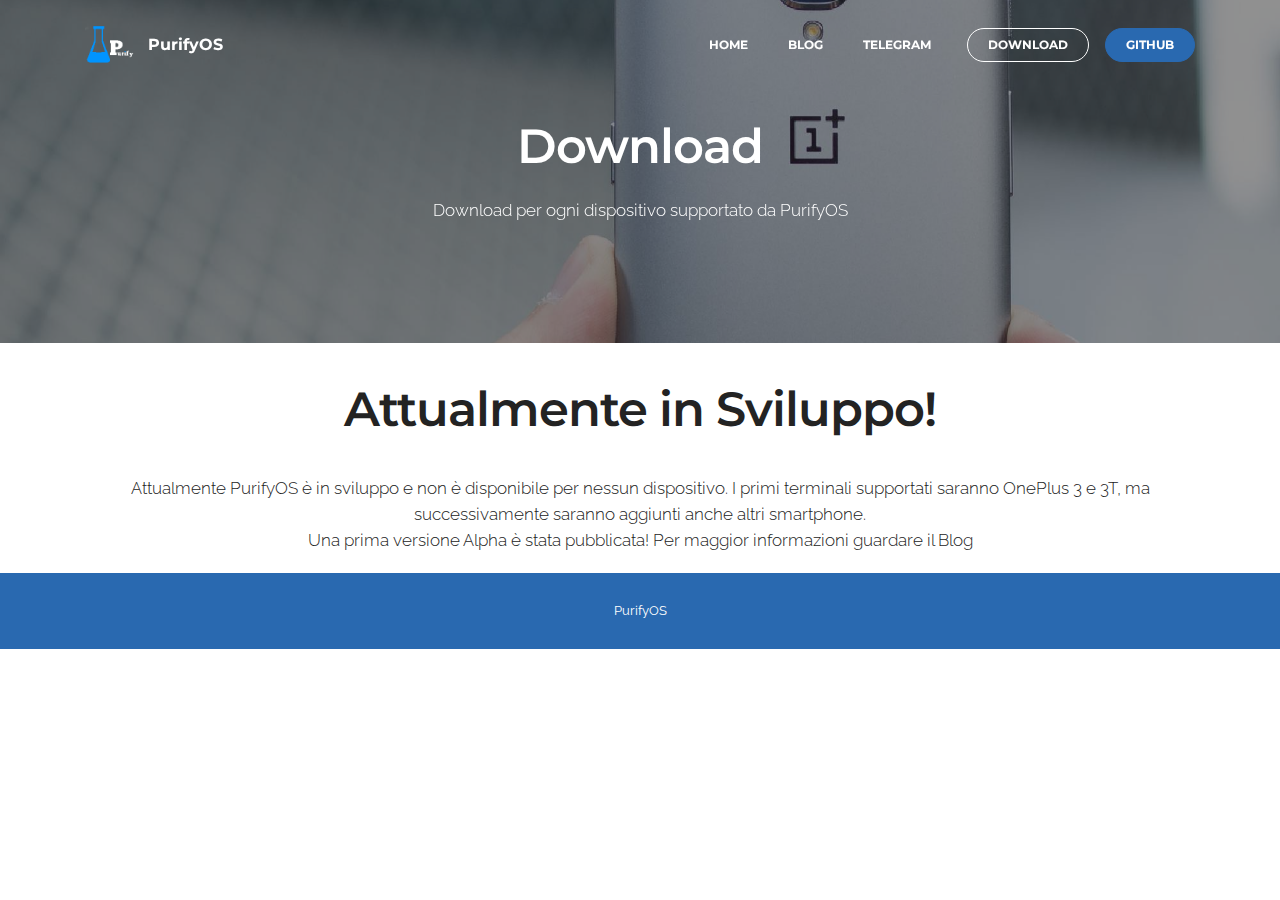
<file: dispositivi-e-download.html>
<!DOCTYPE html>
<html>
<head>
  <!-- Site made with Mobirise Website Builder v3.12.1, https://mobirise.com -->
  <meta charset="UTF-8">
  <meta http-equiv="X-UA-Compatible" content="IE=edge">
  <meta name="generator" content="Mobirise v3.12.1, mobirise.com">
  <meta name="viewport" content="width=device-width, initial-scale=1">
  <link rel="shortcut icon" href="assets/images/senzanome-1-128x128.png" type="image/x-icon">
  <meta name="description" content="Dispositivi compatibili con PurifyOS e link di download della ROM.">
  <title>Download - PurifyOS</title>
  <link rel="stylesheet" href="https://fonts.googleapis.com/css?family=Lora:400,700,400italic,700italic&amp;subset=latin">
  <link rel="stylesheet" href="https://fonts.googleapis.com/css?family=Montserrat:400,700">
  <link rel="stylesheet" href="https://fonts.googleapis.com/css?family=Raleway:100,100i,200,200i,300,300i,400,400i,500,500i,600,600i,700,700i,800,800i,900,900i">
  <link rel="stylesheet" href="assets/bootstrap-material-design-font/css/material.css">
  <link rel="stylesheet" href="assets/tether/tether.min.css">
  <link rel="stylesheet" href="assets/bootstrap/css/bootstrap.min.css">
  <link rel="stylesheet" href="assets/dropdown/css/style.css">
  <link rel="stylesheet" href="assets/theme/css/style.css">
  <link rel="stylesheet" href="assets/mobirise/css/mbr-additional.css" type="text/css">
  
  
  
</head>
<body>
<section id="ext_menu-o">

    <nav class="navbar navbar-dropdown bg-color transparent navbar-fixed-top">
        <div class="container">

            <div class="mbr-table">
                <div class="mbr-table-cell">

                    <div class="navbar-brand">
                        <a href="index.html" class="navbar-logo"><img src="assets/images/senzanome-1-128x128.png" alt="Mobirise"></a>
                        <a class="navbar-caption" href="index.html">PurifyOS</a>
                    </div>

                </div>
                <div class="mbr-table-cell">

                    <button class="navbar-toggler pull-xs-right hidden-md-up" type="button" data-toggle="collapse" data-target="#exCollapsingNavbar">
                        <div class="hamburger-icon"></div>
                    </button>

                    <ul class="nav-dropdown collapse pull-xs-right nav navbar-nav navbar-toggleable-sm" id="exCollapsingNavbar"><li class="nav-item"><a class="nav-link link" href="index.html">HOME</a></li><li class="nav-item"><a class="nav-link link" href="blog.html">BLOG</a></li><li class="nav-item"><a class="nav-link link" href="telegram.html">TELEGRAM</a></li><li class="nav-item nav-btn"><a class="nav-link btn btn-white btn-white-outline" href="dispositivi-e-download.html">DOWNLOAD</a></li><li class="nav-item nav-btn"><a class="nav-link btn btn-primary" href="https://github.com/PurifyOS">GITHUB</a></li></ul>
                    <button hidden="" class="navbar-toggler navbar-close" type="button" data-toggle="collapse" data-target="#exCollapsingNavbar">
                        <div class="close-icon"></div>
                    </button>

                </div>
            </div>

        </div>
    </nav>

</section>

<section class="engine"><a rel="external" href="https://mobirise.com">Mobirise</a></section><section class="mbr-section article mbr-parallax-background mbr-after-navbar" id="msg-box8-q" style="background-image: url(assets/images/oneplus-3-back-2000x1500.jpg); padding-top: 120px; padding-bottom: 120px;">

    <div class="mbr-overlay" style="opacity: 0.5; background-color: rgb(34, 34, 34);">
    </div>
    <div class="container">
        <div class="row">
            <div class="col-md-8 col-md-offset-2 text-xs-center">
                <h3 class="mbr-section-title display-2">Download</h3>
                <div class="lead"><p>Download per ogni dispositivo supportato da PurifyOS</p></div>
                
            </div>
        </div>
    </div>

</section>

<section class="mbr-section mbr-section__container article" id="header3-r" style="background-color: rgb(255, 255, 255); padding-top: 40px; padding-bottom: 20px;">
    <div class="container">
        <div class="row">
            <div class="col-xs-12">
                <h3 class="mbr-section-title display-2">Attualmente in Sviluppo!</h3>
                
            </div>
        </div>
    </div>
</section>

<section class="mbr-section article mbr-section__container" id="content1-s" style="background-color: rgb(255, 255, 255); padding-top: 20px; padding-bottom: 20px;">

    <div class="container">
        <div class="row">
            <div class="col-xs-12 lead"><p>Attualmente PurifyOS è in sviluppo e non è disponibile per nessun dispositivo. I primi terminali supportati saranno OnePlus 3 e 3T, ma successivamente saranno aggiunti anche altri smartphone.</p><p>Una prima versione Alpha è stata pubblicata! Per maggior informazioni guardare il Blog</p></div>
        </div>
    </div>

</section>

<footer class="mbr-small-footer mbr-section mbr-section-nopadding" id="footer1-p" style="background-color: rgb(41, 105, 176); padding-top: 1.75rem; padding-bottom: 1.75rem;">
    
    <div class="container">
        <p class="text-xs-center">PurifyOS</p>
    </div>
</footer>


  <script src="assets/web/assets/jquery/jquery.min.js"></script>
  <script src="assets/tether/tether.min.js"></script>
  <script src="assets/bootstrap/js/bootstrap.min.js"></script>
  <script src="assets/smooth-scroll/smooth-scroll.js"></script>
  <script src="assets/jarallax/jarallax.js"></script>
  <script src="assets/dropdown/js/script.min.js"></script>
  <script src="assets/touch-swipe/jquery.touch-swipe.min.js"></script>
  <script src="assets/theme/js/script.js"></script>
  
  
</body>
</html>
</file>
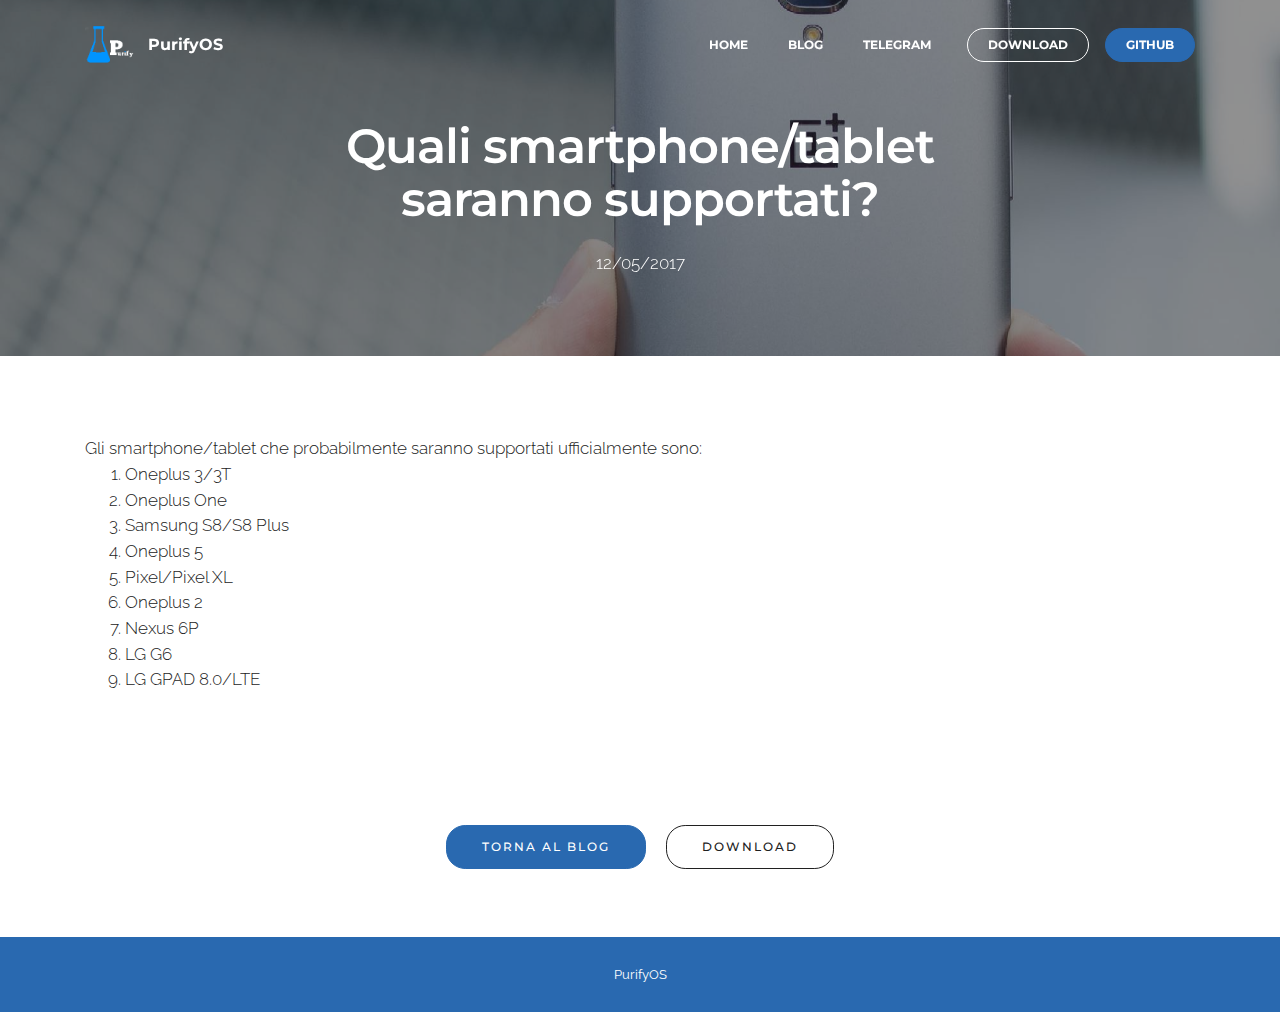
<file: smartphone-blog.html>
<!DOCTYPE html>
<html>
<head>
  <!-- Site made with Mobirise Website Builder v3.12.1, https://mobirise.com -->
  <meta charset="UTF-8">
  <meta http-equiv="X-UA-Compatible" content="IE=edge">
  <meta name="generator" content="Mobirise v3.12.1, mobirise.com">
  <meta name="viewport" content="width=device-width, initial-scale=1">
  <link rel="shortcut icon" href="assets/images/senzanome-1-128x128.png" type="image/x-icon">
  <meta name="description" content="Questo è un articolo postato sul blog di PurifyOS">
  <title>Smartphone supportati - PurifyOS Blog</title>
  <link rel="stylesheet" href="https://fonts.googleapis.com/css?family=Lora:400,700,400italic,700italic&amp;subset=latin">
  <link rel="stylesheet" href="https://fonts.googleapis.com/css?family=Montserrat:400,700">
  <link rel="stylesheet" href="https://fonts.googleapis.com/css?family=Raleway:100,100i,200,200i,300,300i,400,400i,500,500i,600,600i,700,700i,800,800i,900,900i">
  <link rel="stylesheet" href="assets/bootstrap-material-design-font/css/material.css">
  <link rel="stylesheet" href="assets/tether/tether.min.css">
  <link rel="stylesheet" href="assets/bootstrap/css/bootstrap.min.css">
  <link rel="stylesheet" href="assets/dropdown/css/style.css">
  <link rel="stylesheet" href="assets/theme/css/style.css">
  <link rel="stylesheet" href="assets/mobirise/css/mbr-additional.css" type="text/css">
  
  
  
</head>
<body>
<section id="ext_menu-1d">

    <nav class="navbar navbar-dropdown bg-color transparent navbar-fixed-top">
        <div class="container">

            <div class="mbr-table">
                <div class="mbr-table-cell">

                    <div class="navbar-brand">
                        <a href="index.html" class="navbar-logo"><img src="assets/images/senzanome-1-128x128.png" alt="Mobirise"></a>
                        <a class="navbar-caption" href="index.html">PurifyOS</a>
                    </div>

                </div>
                <div class="mbr-table-cell">

                    <button class="navbar-toggler pull-xs-right hidden-md-up" type="button" data-toggle="collapse" data-target="#exCollapsingNavbar">
                        <div class="hamburger-icon"></div>
                    </button>

                    <ul class="nav-dropdown collapse pull-xs-right nav navbar-nav navbar-toggleable-sm" id="exCollapsingNavbar"><li class="nav-item"><a class="nav-link link" href="index.html">HOME</a></li><li class="nav-item"><a class="nav-link link" href="blog.html">BLOG</a></li><li class="nav-item"><a class="nav-link link" href="telegram.html">TELEGRAM</a></li><li class="nav-item nav-btn"><a class="nav-link btn btn-white btn-white-outline" href="dispositivi-e-download.html">DOWNLOAD</a></li><li class="nav-item nav-btn"><a class="nav-link btn btn-primary" href="https://github.com/PurifyOS">GITHUB</a></li></ul>
                    <button hidden="" class="navbar-toggler navbar-close" type="button" data-toggle="collapse" data-target="#exCollapsingNavbar">
                        <div class="close-icon"></div>
                    </button>

                </div>
            </div>

        </div>
    </nav>

</section>

<section class="engine"><a rel="external" href="https://mobirise.com">Website Builder</a></section><section class="mbr-section article mbr-parallax-background mbr-after-navbar" id="msg-box8-1e" style="background-image: url(assets/images/oneplus-3-back-2000x1500.jpg); padding-top: 120px; padding-bottom: 80px;">

    <div class="mbr-overlay" style="opacity: 0.5; background-color: rgb(34, 34, 34);">
    </div>
    <div class="container">
        <div class="row">
            <div class="col-md-8 col-md-offset-2 text-xs-center">
                <h3 class="mbr-section-title display-2">Quali smartphone/tablet saranno supportati?</h3>
                <div class="lead"><p>12/05/2017</p></div>
                
            </div>
        </div>
    </div>

</section>

<section class="mbr-section article mbr-section__container" id="content1-1f" style="background-color: rgb(255, 255, 255); padding-top: 80px; padding-bottom: 60px;">

    <div class="container">
        <div class="row">
            <div class="col-xs-12 lead"><p>Gli smartphone/tablet che probabilmente saranno supportati ufficialmente sono:</p><ol><li>Oneplus 3/3T</li><li>Oneplus One</li><li>Samsung S8/S8 Plus</li><li>Oneplus 5</li><li>Pixel/Pixel XL</li><li>Oneplus 2&nbsp;</li><li>Nexus 6P</li><li>LG G6</li><li>LG GPAD 8.0/LTE</li></ol><p><br></p><p><br></p></div>
        </div>
    </div>

</section>

<section class="mbr-section mbr-section__container" id="buttons1-1g" style="background-color: rgb(255, 255, 255); padding-top: 20px; padding-bottom: 60px;">

    <div class="container">
        <div class="row">
            <div class="col-xs-12">
                <div class="text-xs-center"><a class="btn btn-primary" href="blog.html">TORNA AL BLOG</a> <a class="btn btn-black btn-black-outline" href="dispositivi-e-download.html">DOWNLOAD</a></div>
            </div>
        </div>
    </div>

</section>

<footer class="mbr-small-footer mbr-section mbr-section-nopadding" id="footer1-1h" style="background-color: rgb(41, 105, 176); padding-top: 1.75rem; padding-bottom: 1.75rem;">
    
    <div class="container">
        <p class="text-xs-center">PurifyOS</p>
    </div>
</footer>


  <script src="assets/web/assets/jquery/jquery.min.js"></script>
  <script src="assets/tether/tether.min.js"></script>
  <script src="assets/bootstrap/js/bootstrap.min.js"></script>
  <script src="assets/smooth-scroll/smooth-scroll.js"></script>
  <script src="assets/dropdown/js/script.min.js"></script>
  <script src="assets/touch-swipe/jquery.touch-swipe.min.js"></script>
  <script src="assets/jarallax/jarallax.js"></script>
  <script src="assets/theme/js/script.js"></script>
  
  
</body>
</html>
</file>
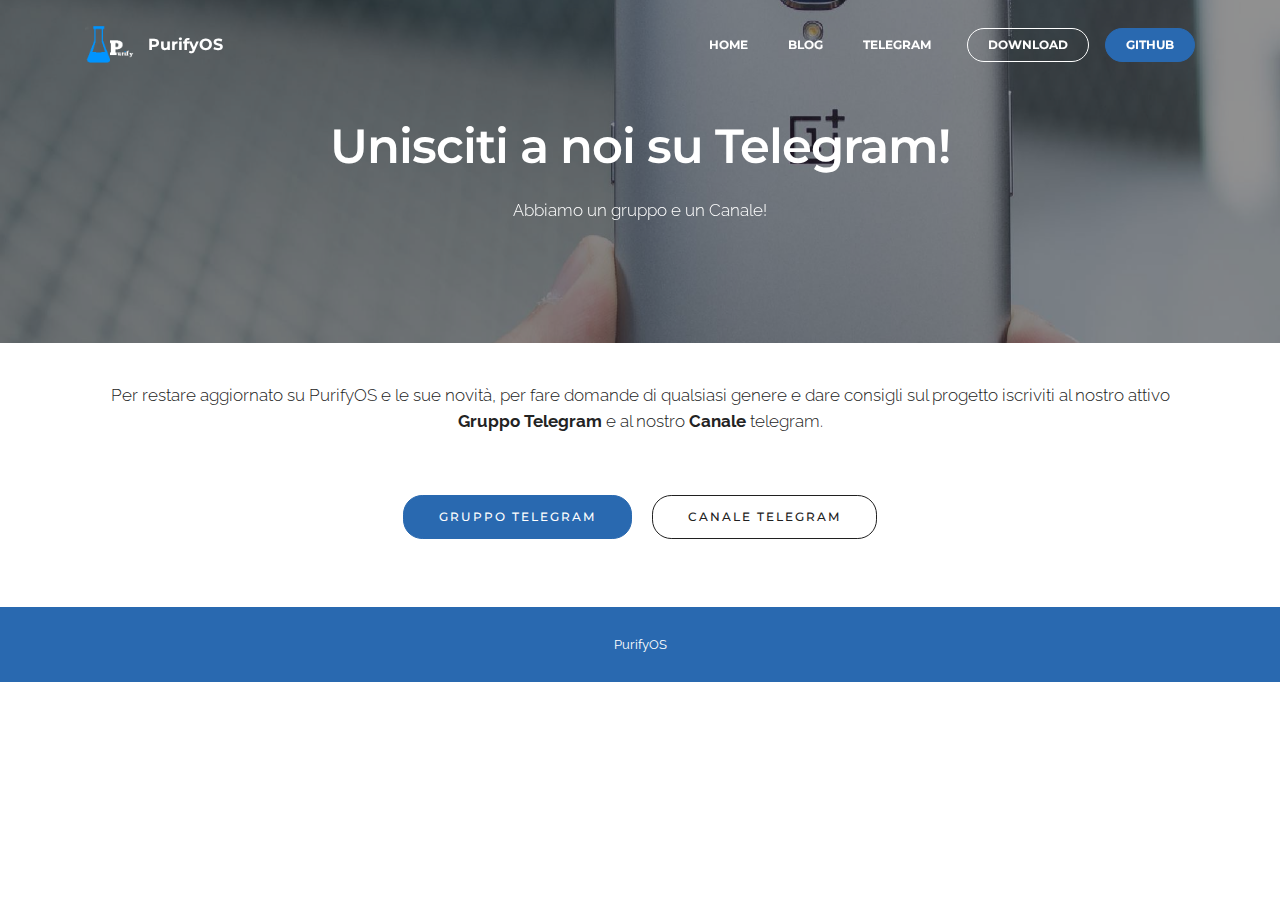
<file: telegram.html>
<!DOCTYPE html>
<html>
<head>
  <!-- Site made with Mobirise Website Builder v3.12.1, https://mobirise.com -->
  <meta charset="UTF-8">
  <meta http-equiv="X-UA-Compatible" content="IE=edge">
  <meta name="generator" content="Mobirise v3.12.1, mobirise.com">
  <meta name="viewport" content="width=device-width, initial-scale=1">
  <link rel="shortcut icon" href="assets/images/senzanome-1-128x128.png" type="image/x-icon">
  <meta name="description" content="Entra nel nostro gruppo Telegram e iscriviti al nostro canale!">
  <title>Telegram - PurifyOS</title>
  <link rel="stylesheet" href="https://fonts.googleapis.com/css?family=Lora:400,700,400italic,700italic&amp;subset=latin">
  <link rel="stylesheet" href="https://fonts.googleapis.com/css?family=Montserrat:400,700">
  <link rel="stylesheet" href="https://fonts.googleapis.com/css?family=Raleway:100,100i,200,200i,300,300i,400,400i,500,500i,600,600i,700,700i,800,800i,900,900i">
  <link rel="stylesheet" href="assets/bootstrap-material-design-font/css/material.css">
  <link rel="stylesheet" href="assets/tether/tether.min.css">
  <link rel="stylesheet" href="assets/bootstrap/css/bootstrap.min.css">
  <link rel="stylesheet" href="assets/dropdown/css/style.css">
  <link rel="stylesheet" href="assets/theme/css/style.css">
  <link rel="stylesheet" href="assets/mobirise/css/mbr-additional.css" type="text/css">
  
  
  
</head>
<body>
<section id="ext_menu-j">

    <nav class="navbar navbar-dropdown bg-color transparent navbar-fixed-top">
        <div class="container">

            <div class="mbr-table">
                <div class="mbr-table-cell">

                    <div class="navbar-brand">
                        <a href="index.html" class="navbar-logo"><img src="assets/images/senzanome-1-128x128.png" alt="Mobirise"></a>
                        <a class="navbar-caption" href="index.html">PurifyOS</a>
                    </div>

                </div>
                <div class="mbr-table-cell">

                    <button class="navbar-toggler pull-xs-right hidden-md-up" type="button" data-toggle="collapse" data-target="#exCollapsingNavbar">
                        <div class="hamburger-icon"></div>
                    </button>

                    <ul class="nav-dropdown collapse pull-xs-right nav navbar-nav navbar-toggleable-sm" id="exCollapsingNavbar"><li class="nav-item"><a class="nav-link link" href="index.html">HOME</a></li><li class="nav-item"><a class="nav-link link" href="blog.html">BLOG</a></li><li class="nav-item"><a class="nav-link link" href="telegram.html">TELEGRAM</a></li><li class="nav-item nav-btn"><a class="nav-link btn btn-white btn-white-outline" href="dispositivi-e-download.html">DOWNLOAD</a></li><li class="nav-item nav-btn"><a class="nav-link btn btn-primary" href="https://github.com/PurifyOS">GITHUB</a></li></ul>
                    <button hidden="" class="navbar-toggler navbar-close" type="button" data-toggle="collapse" data-target="#exCollapsingNavbar">
                        <div class="close-icon"></div>
                    </button>

                </div>
            </div>

        </div>
    </nav>

</section>

<section class="engine"><a rel="external" href="https://mobirise.com">Web Site Maker</a></section><section class="mbr-section article mbr-parallax-background mbr-after-navbar" id="msg-box8-l" style="background-image: url(assets/images/oneplus-3-back-2000x1500.jpg); padding-top: 120px; padding-bottom: 120px;">

    <div class="mbr-overlay" style="opacity: 0.5; background-color: rgb(34, 34, 34);">
    </div>
    <div class="container">
        <div class="row">
            <div class="col-md-8 col-md-offset-2 text-xs-center">
                <h3 class="mbr-section-title display-2">Unisciti a noi su Telegram!</h3>
                <div class="lead"><p>Abbiamo un gruppo e un Canale!</p></div>
                
            </div>
        </div>
    </div>

</section>

<section class="mbr-section article mbr-section__container" id="content1-m" style="background-color: rgb(255, 255, 255); padding-top: 40px; padding-bottom: 40px;">

    <div class="container">
        <div class="row">
            <div class="col-xs-12 lead">Per restare aggiornato su PurifyOS e le sue novità, per fare domande di qualsiasi genere e dare consigli sul progetto iscriviti al nostro attivo <strong>Gruppo Telegram </strong>e al nostro <strong>Canale</strong> telegram.</div>
        </div>
    </div>

</section>

<section class="mbr-section mbr-section__container" id="buttons1-n" style="background-color: rgb(255, 255, 255); padding-top: 20px; padding-bottom: 60px;">

    <div class="container">
        <div class="row">
            <div class="col-xs-12">
                <div class="text-xs-center"><a class="btn btn-primary" href="https://t.me/joinchat/AAAAAEElyu7j5W9_peE1Rg">GRUPPO TELEGRAM</a> <a class="btn btn-black btn-black-outline" href="t.me/purifyosnews">CANALE TELEGRAM</a></div>
            </div>
        </div>
    </div>

</section>

<footer class="mbr-small-footer mbr-section mbr-section-nopadding" id="footer1-k" style="background-color: rgb(41, 105, 176); padding-top: 1.75rem; padding-bottom: 1.75rem;">
    
    <div class="container">
        <p class="text-xs-center">PurifyOS</p>
    </div>
</footer>


  <script src="assets/web/assets/jquery/jquery.min.js"></script>
  <script src="assets/tether/tether.min.js"></script>
  <script src="assets/bootstrap/js/bootstrap.min.js"></script>
  <script src="assets/smooth-scroll/smooth-scroll.js"></script>
  <script src="assets/dropdown/js/script.min.js"></script>
  <script src="assets/touch-swipe/jquery.touch-swipe.min.js"></script>
  <script src="assets/jarallax/jarallax.js"></script>
  <script src="assets/theme/js/script.js"></script>
  
  
</body>
</html>
</file>
<file: assets/bootstrap-material-design-font/css/material.css>
@font-face {
  font-family: 'Material-Design-Icons';
  src: url('../fonts/Material-Design-Icons.eot?3ocs8m');
  src: url('../fonts/Material-Design-Icons.eot?#iefix3ocs8m') format('embedded-opentype'), url('../fonts/Material-Design-Icons.woff?3ocs8m') format('woff'), url('../fonts/Material-Design-Icons.ttf?3ocs8m') format('truetype'), url('../fonts/Material-Design-Icons.svg?3ocs8m#Material-Design-Icons') format('svg');
  font-weight: normal;
  font-style: normal;
}
[class^="mdi-"],
[class*="mdi-"] {
  speak: none;
  display: inline-block;
  font-style: normal;
  font-variant:normal;
  font-weight:normal;
  /*font-size:24px;*/
  line-height:1;
  font-family:'Material-Design-Icons' !important;
  text-rendering: auto;
  
  -webkit-font-smoothing: antialiased;
  -moz-osx-font-smoothing: grayscale;
  -webkit-transform: translate(0, 0);
      -ms-transform: translate(0, 0);
          transform: translate(0, 0);
}
[class^="mdi-"]:before,
[class*="mdi-"]:before {
  display: inline-block;
  speak: none;
  text-decoration: inherit;
}
[class^="mdi-"].pull-left,
[class*="mdi-"].pull-left {
  margin-right: .3em;
}
[class^="mdi-"].pull-right,
[class*="mdi-"].pull-right {
  margin-left: .3em;
}
[class^="mdi-"].mdi-lg:before,
[class*="mdi-"].mdi-lg:before,
[class^="mdi-"].mdi-lg:after,
[class*="mdi-"].mdi-lg:after {
  font-size: 1.33333333em;
  line-height: 0.75em;
  vertical-align: -15%;
}
[class^="mdi-"].mdi-2x:before,
[class*="mdi-"].mdi-2x:before,
[class^="mdi-"].mdi-2x:after,
[class*="mdi-"].mdi-2x:after {
  font-size: 2em;
}
[class^="mdi-"].mdi-3x:before,
[class*="mdi-"].mdi-3x:before,
[class^="mdi-"].mdi-3x:after,
[class*="mdi-"].mdi-3x:after {
  font-size: 3em;
}
[class^="mdi-"].mdi-4x:before,
[class*="mdi-"].mdi-4x:before,
[class^="mdi-"].mdi-4x:after,
[class*="mdi-"].mdi-4x:after {
  font-size: 4em;
}
[class^="mdi-"].mdi-5x:before,
[class*="mdi-"].mdi-5x:before,
[class^="mdi-"].mdi-5x:after,
[class*="mdi-"].mdi-5x:after {
  font-size: 5em;
}
[class^="mdi-device-signal-cellular-"]:after,
[class^="mdi-device-battery-"]:after,
[class^="mdi-device-battery-charging-"]:after,
[class^="mdi-device-signal-cellular-connected-no-internet-"]:after,
[class^="mdi-device-signal-wifi-"]:after,
[class^="mdi-device-signal-wifi-statusbar-not-connected"]:after,
.mdi-device-network-wifi:after {
  opacity: .3;
  position: absolute;
  left: 0;
  top: 0;
  z-index: 1;
  display: inline-block;
  speak: none;
  text-decoration: inherit;
}
[class^="mdi-device-signal-cellular-"]:after {
  content: "\e758";
}
[class^="mdi-device-battery-"]:after {
  content: "\e735";
}
[class^="mdi-device-battery-charging-"]:after {
  content: "\e733";
}
[class^="mdi-device-signal-cellular-connected-no-internet-"]:after {
  content: "\e75d";
}
[class^="mdi-device-signal-wifi-"]:after,
.mdi-device-network-wifi:after {
  content: "\e765";
}
[class^="mdi-device-signal-wifi-statusbasr-not-connected"]:after {
  content: "\e8f7";
}
.mdi-device-signal-cellular-off:after,
.mdi-device-signal-cellular-null:after,
.mdi-device-signal-cellular-no-sim:after,
.mdi-device-signal-wifi-off:after,
.mdi-device-signal-wifi-4-bar:after,
.mdi-device-signal-cellular-4-bar:after,
.mdi-device-battery-alert:after,
.mdi-device-signal-cellular-connected-no-internet-4-bar:after,
.mdi-device-battery-std:after,
.mdi-device-battery-full .mdi-device-battery-unknown:after {
  content: "";
}
.mdi-fw {
  width: 1.28571429em;
  text-align: center;
}
.mdi-ul {
  padding-left: 0;
  margin-left: 2.14285714em;
  list-style-type: none;
}
.mdi-ul > li {
  position: relative;
}
.mdi-li {
  position: absolute;
  left: -2.14285714em;
  width: 2.14285714em;
  top: 0.14285714em;
  text-align: center;
}
.mdi-li.mdi-lg {
  left: -1.85714286em;
}
.mdi-border {
  padding: .2em .25em .15em;
  border: solid 0.08em #eeeeee;
  border-radius: .1em;
}
.mdi-spin {
  -webkit-animation: mdi-spin 2s infinite linear;
  animation: mdi-spin 2s infinite linear;
  -webkit-transform-origin: 50% 50%;
  -ms-transform-origin: 50% 50%;
      transform-origin: 50% 50%;
}
.mdi-pulse {
  -webkit-animation: mdi-spin 1s steps(8) infinite;
  animation: mdi-spin 1s steps(8) infinite;
  -webkit-transform-origin: 50% 50%;
  -ms-transform-origin: 50% 50%;
      transform-origin: 50% 50%;
}
@-webkit-keyframes mdi-spin {
  0% {
    -webkit-transform: rotate(0deg);
    transform: rotate(0deg);
  }
  100% {
    -webkit-transform: rotate(359deg);
    transform: rotate(359deg);
  }
}
@keyframes mdi-spin {
  0% {
    -webkit-transform: rotate(0deg);
    transform: rotate(0deg);
  }
  100% {
    -webkit-transform: rotate(359deg);
    transform: rotate(359deg);
  }
}
.mdi-rotate-90 {
  filter: progid:DXImageTransform.Microsoft.BasicImage(rotation=1);
  -webkit-transform: rotate(90deg);
  -ms-transform: rotate(90deg);
  transform: rotate(90deg);
}
.mdi-rotate-180 {
  filter: progid:DXImageTransform.Microsoft.BasicImage(rotation=2);
  -webkit-transform: rotate(180deg);
  -ms-transform: rotate(180deg);
  transform: rotate(180deg);
}
.mdi-rotate-270 {
  filter: progid:DXImageTransform.Microsoft.BasicImage(rotation=3);
  -webkit-transform: rotate(270deg);
  -ms-transform: rotate(270deg);
  transform: rotate(270deg);
}
.mdi-flip-horizontal {
  filter: progid:DXImageTransform.Microsoft.BasicImage(rotation=0, mirror=1);
  -webkit-transform: scale(-1, 1);
  -ms-transform: scale(-1, 1);
  transform: scale(-1, 1);
}
.mdi-flip-vertical {
  filter: progid:DXImageTransform.Microsoft.BasicImage(rotation=2, mirror=1);
  -webkit-transform: scale(1, -1);
  -ms-transform: scale(1, -1);
  transform: scale(1, -1);
}
:root .mdi-rotate-90,
:root .mdi-rotate-180,
:root .mdi-rotate-270,
:root .mdi-flip-horizontal,
:root .mdi-flip-vertical {
  -webkit-filter: none;
          filter: none;
}
.mdi-stack {
  position: relative;
  display: inline-block;
  width: 2em;
  height: 2em;
  line-height: 2em;
  vertical-align: middle;
}
.mdi-stack-1x,
.mdi-stack-2x {
  position: absolute;
  left: 0;
  width: 100%;
  text-align: center;
}
.mdi-stack-1x {
  line-height: inherit;
}
.mdi-stack-2x {
  font-size: 2em;
}
.mdi-inverse {
  color: #ffffff;
}
/* Start Icons */
.mdi-action-3d-rotation:before {
  content: "\e600";
}
.mdi-action-accessibility:before {
  content: "\e601";
}
.mdi-action-account-balance-wallet:before {
  content: "\e602";
}
.mdi-action-account-balance:before {
  content: "\e603";
}
.mdi-action-account-box:before {
  content: "\e604";
}
.mdi-action-account-child:before {
  content: "\e605";
}
.mdi-action-account-circle:before {
  content: "\e606";
}
.mdi-action-add-shopping-cart:before {
  content: "\e607";
}
.mdi-action-alarm-add:before {
  content: "\e608";
}
.mdi-action-alarm-off:before {
  content: "\e609";
}
.mdi-action-alarm-on:before {
  content: "\e60a";
}
.mdi-action-alarm:before {
  content: "\e60b";
}
.mdi-action-android:before {
  content: "\e60c";
}
.mdi-action-announcement:before {
  content: "\e60d";
}
.mdi-action-aspect-ratio:before {
  content: "\e60e";
}
.mdi-action-assessment:before {
  content: "\e60f";
}
.mdi-action-assignment-ind:before {
  content: "\e610";
}
.mdi-action-assignment-late:before {
  content: "\e611";
}
.mdi-action-assignment-return:before {
  content: "\e612";
}
.mdi-action-assignment-returned:before {
  content: "\e613";
}
.mdi-action-assignment-turned-in:before {
  content: "\e614";
}
.mdi-action-assignment:before {
  content: "\e615";
}
.mdi-action-autorenew:before {
  content: "\e616";
}
.mdi-action-backup:before {
  content: "\e617";
}
.mdi-action-book:before {
  content: "\e618";
}
.mdi-action-bookmark-outline:before {
  content: "\e619";
}
.mdi-action-bookmark:before {
  content: "\e61a";
}
.mdi-action-bug-report:before {
  content: "\e61b";
}
.mdi-action-cached:before {
  content: "\e61c";
}
.mdi-action-check-circle:before {
  content: "\e61d";
}
.mdi-action-class:before {
  content: "\e61e";
}
.mdi-action-credit-card:before {
  content: "\e61f";
}
.mdi-action-dashboard:before {
  content: "\e620";
}
.mdi-action-delete:before {
  content: "\e621";
}
.mdi-action-description:before {
  content: "\e622";
}
.mdi-action-dns:before {
  content: "\e623";
}
.mdi-action-done-all:before {
  content: "\e624";
}
.mdi-action-done:before {
  content: "\e625";
}
.mdi-action-event:before {
  content: "\e626";
}
.mdi-action-exit-to-app:before {
  content: "\e627";
}
.mdi-action-explore:before {
  content: "\e628";
}
.mdi-action-extension:before {
  content: "\e629";
}
.mdi-action-face-unlock:before {
  content: "\e62a";
}
.mdi-action-favorite-outline:before {
  content: "\e62b";
}
.mdi-action-favorite:before {
  content: "\e62c";
}
.mdi-action-find-in-page:before {
  content: "\e62d";
}
.mdi-action-find-replace:before {
  content: "\e62e";
}
.mdi-action-flip-to-back:before {
  content: "\e62f";
}
.mdi-action-flip-to-front:before {
  content: "\e630";
}
.mdi-action-get-app:before {
  content: "\e631";
}
.mdi-action-grade:before {
  content: "\e632";
}
.mdi-action-group-work:before {
  content: "\e633";
}
.mdi-action-help:before {
  content: "\e634";
}
.mdi-action-highlight-remove:before {
  content: "\e635";
}
.mdi-action-history:before {
  content: "\e636";
}
.mdi-action-home:before {
  content: "\e637";
}
.mdi-action-https:before {
  content: "\e638";
}
.mdi-action-info-outline:before {
  content: "\e639";
}
.mdi-action-info:before {
  content: "\e63a";
}
.mdi-action-input:before {
  content: "\e63b";
}
.mdi-action-invert-colors:before {
  content: "\e63c";
}
.mdi-action-label-outline:before {
  content: "\e63d";
}
.mdi-action-label:before {
  content: "\e63e";
}
.mdi-action-language:before {
  content: "\e63f";
}
.mdi-action-launch:before {
  content: "\e640";
}
.mdi-action-list:before {
  content: "\e641";
}
.mdi-action-lock-open:before {
  content: "\e642";
}
.mdi-action-lock-outline:before {
  content: "\e643";
}
.mdi-action-lock:before {
  content: "\e644";
}
.mdi-action-loyalty:before {
  content: "\e645";
}
.mdi-action-markunread-mailbox:before {
  content: "\e646";
}
.mdi-action-note-add:before {
  content: "\e647";
}
.mdi-action-open-in-browser:before {
  content: "\e648";
}
.mdi-action-open-in-new:before {
  content: "\e649";
}
.mdi-action-open-with:before {
  content: "\e64a";
}
.mdi-action-pageview:before {
  content: "\e64b";
}
.mdi-action-payment:before {
  content: "\e64c";
}
.mdi-action-perm-camera-mic:before {
  content: "\e64d";
}
.mdi-action-perm-contact-cal:before {
  content: "\e64e";
}
.mdi-action-perm-data-setting:before {
  content: "\e64f";
}
.mdi-action-perm-device-info:before {
  content: "\e650";
}
.mdi-action-perm-identity:before {
  content: "\e651";
}
.mdi-action-perm-media:before {
  content: "\e652";
}
.mdi-action-perm-phone-msg:before {
  content: "\e653";
}
.mdi-action-perm-scan-wifi:before {
  content: "\e654";
}
.mdi-action-picture-in-picture:before {
  content: "\e655";
}
.mdi-action-polymer:before {
  content: "\e656";
}
.mdi-action-print:before {
  content: "\e657";
}
.mdi-action-query-builder:before {
  content: "\e658";
}
.mdi-action-question-answer:before {
  content: "\e659";
}
.mdi-action-receipt:before {
  content: "\e65a";
}
.mdi-action-redeem:before {
  content: "\e65b";
}
.mdi-action-reorder:before {
  content: "\e65c";
}
.mdi-action-report-problem:before {
  content: "\e65d";
}
.mdi-action-restore:before {
  content: "\e65e";
}
.mdi-action-room:before {
  content: "\e65f";
}
.mdi-action-schedule:before {
  content: "\e660";
}
.mdi-action-search:before {
  content: "\e661";
}
.mdi-action-settings-applications:before {
  content: "\e662";
}
.mdi-action-settings-backup-restore:before {
  content: "\e663";
}
.mdi-action-settings-bluetooth:before {
  content: "\e664";
}
.mdi-action-settings-cell:before {
  content: "\e665";
}
.mdi-action-settings-display:before {
  content: "\e666";
}
.mdi-action-settings-ethernet:before {
  content: "\e667";
}
.mdi-action-settings-input-antenna:before {
  content: "\e668";
}
.mdi-action-settings-input-component:before {
  content: "\e669";
}
.mdi-action-settings-input-composite:before {
  content: "\e66a";
}
.mdi-action-settings-input-hdmi:before {
  content: "\e66b";
}
.mdi-action-settings-input-svideo:before {
  content: "\e66c";
}
.mdi-action-settings-overscan:before {
  content: "\e66d";
}
.mdi-action-settings-phone:before {
  content: "\e66e";
}
.mdi-action-settings-power:before {
  content: "\e66f";
}
.mdi-action-settings-remote:before {
  content: "\e670";
}
.mdi-action-settings-voice:before {
  content: "\e671";
}
.mdi-action-settings:before {
  content: "\e672";
}
.mdi-action-shop-two:before {
  content: "\e673";
}
.mdi-action-shop:before {
  content: "\e674";
}
.mdi-action-shopping-basket:before {
  content: "\e675";
}
.mdi-action-shopping-cart:before {
  content: "\e676";
}
.mdi-action-speaker-notes:before {
  content: "\e677";
}
.mdi-action-spellcheck:before {
  content: "\e678";
}
.mdi-action-star-rate:before {
  content: "\e679";
}
.mdi-action-stars:before {
  content: "\e67a";
}
.mdi-action-store:before {
  content: "\e67b";
}
.mdi-action-subject:before {
  content: "\e67c";
}
.mdi-action-supervisor-account:before {
  content: "\e67d";
}
.mdi-action-swap-horiz:before {
  content: "\e67e";
}
.mdi-action-swap-vert-circle:before {
  content: "\e67f";
}
.mdi-action-swap-vert:before {
  content: "\e680";
}
.mdi-action-system-update-tv:before {
  content: "\e681";
}
.mdi-action-tab-unselected:before {
  content: "\e682";
}
.mdi-action-tab:before {
  content: "\e683";
}
.mdi-action-theaters:before {
  content: "\e684";
}
.mdi-action-thumb-down:before {
  content: "\e685";
}
.mdi-action-thumb-up:before {
  content: "\e686";
}
.mdi-action-thumbs-up-down:before {
  content: "\e687";
}
.mdi-action-toc:before {
  content: "\e688";
}
.mdi-action-today:before {
  content: "\e689";
}
.mdi-action-track-changes:before {
  content: "\e68a";
}
.mdi-action-translate:before {
  content: "\e68b";
}
.mdi-action-trending-down:before {
  content: "\e68c";
}
.mdi-action-trending-neutral:before {
  content: "\e68d";
}
.mdi-action-trending-up:before {
  content: "\e68e";
}
.mdi-action-turned-in-not:before {
  content: "\e68f";
}
.mdi-action-turned-in:before {
  content: "\e690";
}
.mdi-action-verified-user:before {
  content: "\e691";
}
.mdi-action-view-agenda:before {
  content: "\e692";
}
.mdi-action-view-array:before {
  content: "\e693";
}
.mdi-action-view-carousel:before {
  content: "\e694";
}
.mdi-action-view-column:before {
  content: "\e695";
}
.mdi-action-view-day:before {
  content: "\e696";
}
.mdi-action-view-headline:before {
  content: "\e697";
}
.mdi-action-view-list:before {
  content: "\e698";
}
.mdi-action-view-module:before {
  content: "\e699";
}
.mdi-action-view-quilt:before {
  content: "\e69a";
}
.mdi-action-view-stream:before {
  content: "\e69b";
}
.mdi-action-view-week:before {
  content: "\e69c";
}
.mdi-action-visibility-off:before {
  content: "\e69d";
}
.mdi-action-visibility:before {
  content: "\e69e";
}
.mdi-action-wallet-giftcard:before {
  content: "\e69f";
}
.mdi-action-wallet-membership:before {
  content: "\e6a0";
}
.mdi-action-wallet-travel:before {
  content: "\e6a1";
}
.mdi-action-work:before {
  content: "\e6a2";
}
.mdi-alert-error:before {
  content: "\e6a3";
}
.mdi-alert-warning:before {
  content: "\e6a4";
}
.mdi-av-album:before {
  content: "\e6a5";
}
.mdi-av-closed-caption:before {
  content: "\e6a6";
}
.mdi-av-equalizer:before {
  content: "\e6a7";
}
.mdi-av-explicit:before {
  content: "\e6a8";
}
.mdi-av-fast-forward:before {
  content: "\e6a9";
}
.mdi-av-fast-rewind:before {
  content: "\e6aa";
}
.mdi-av-games:before {
  content: "\e6ab";
}
.mdi-av-hearing:before {
  content: "\e6ac";
}
.mdi-av-high-quality:before {
  content: "\e6ad";
}
.mdi-av-loop:before {
  content: "\e6ae";
}
.mdi-av-mic-none:before {
  content: "\e6af";
}
.mdi-av-mic-off:before {
  content: "\e6b0";
}
.mdi-av-mic:before {
  content: "\e6b1";
}
.mdi-av-movie:before {
  content: "\e6b2";
}
.mdi-av-my-library-add:before {
  content: "\e6b3";
}
.mdi-av-my-library-books:before {
  content: "\e6b4";
}
.mdi-av-my-library-music:before {
  content: "\e6b5";
}
.mdi-av-new-releases:before {
  content: "\e6b6";
}
.mdi-av-not-interested:before {
  content: "\e6b7";
}
.mdi-av-pause-circle-fill:before {
  content: "\e6b8";
}
.mdi-av-pause-circle-outline:before {
  content: "\e6b9";
}
.mdi-av-pause:before {
  content: "\e6ba";
}
.mdi-av-play-arrow:before {
  content: "\e6bb";
}
.mdi-av-play-circle-fill:before {
  content: "\e6bc";
}
.mdi-av-play-circle-outline:before {
  content: "\e6bd";
}
.mdi-av-play-shopping-bag:before {
  content: "\e6be";
}
.mdi-av-playlist-add:before {
  content: "\e6bf";
}
.mdi-av-queue-music:before {
  content: "\e6c0";
}
.mdi-av-queue:before {
  content: "\e6c1";
}
.mdi-av-radio:before {
  content: "\e6c2";
}
.mdi-av-recent-actors:before {
  content: "\e6c3";
}
.mdi-av-repeat-one:before {
  content: "\e6c4";
}
.mdi-av-repeat:before {
  content: "\e6c5";
}
.mdi-av-replay:before {
  content: "\e6c6";
}
.mdi-av-shuffle:before {
  content: "\e6c7";
}
.mdi-av-skip-next:before {
  content: "\e6c8";
}
.mdi-av-skip-previous:before {
  content: "\e6c9";
}
.mdi-av-snooze:before {
  content: "\e6ca";
}
.mdi-av-stop:before {
  content: "\e6cb";
}
.mdi-av-subtitles:before {
  content: "\e6cc";
}
.mdi-av-surround-sound:before {
  content: "\e6cd";
}
.mdi-av-timer:before {
  content: "\e6ce";
}
.mdi-av-video-collection:before {
  content: "\e6cf";
}
.mdi-av-videocam-off:before {
  content: "\e6d0";
}
.mdi-av-videocam:before {
  content: "\e6d1";
}
.mdi-av-volume-down:before {
  content: "\e6d2";
}
.mdi-av-volume-mute:before {
  content: "\e6d3";
}
.mdi-av-volume-off:before {
  content: "\e6d4";
}
.mdi-av-volume-up:before {
  content: "\e6d5";
}
.mdi-av-web:before {
  content: "\e6d6";
}
.mdi-communication-business:before {
  content: "\e6d7";
}
.mdi-communication-call-end:before {
  content: "\e6d8";
}
.mdi-communication-call-made:before {
  content: "\e6d9";
}
.mdi-communication-call-merge:before {
  content: "\e6da";
}
.mdi-communication-call-missed:before {
  content: "\e6db";
}
.mdi-communication-call-received:before {
  content: "\e6dc";
}
.mdi-communication-call-split:before {
  content: "\e6dd";
}
.mdi-communication-call:before {
  content: "\e6de";
}
.mdi-communication-chat:before {
  content: "\e6df";
}
.mdi-communication-clear-all:before {
  content: "\e6e0";
}
.mdi-communication-comment:before {
  content: "\e6e1";
}
.mdi-communication-contacts:before {
  content: "\e6e2";
}
.mdi-communication-dialer-sip:before {
  content: "\e6e3";
}
.mdi-communication-dialpad:before {
  content: "\e6e4";
}
.mdi-communication-dnd-on:before {
  content: "\e6e5";
}
.mdi-communication-email:before {
  content: "\e6e6";
}
.mdi-communication-forum:before {
  content: "\e6e7";
}
.mdi-communication-import-export:before {
  content: "\e6e8";
}
.mdi-communication-invert-colors-off:before {
  content: "\e6e9";
}
.mdi-communication-invert-colors-on:before {
  content: "\e6ea";
}
.mdi-communication-live-help:before {
  content: "\e6eb";
}
.mdi-communication-location-off:before {
  content: "\e6ec";
}
.mdi-communication-location-on:before {
  content: "\e6ed";
}
.mdi-communication-message:before {
  content: "\e6ee";
}
.mdi-communication-messenger:before {
  content: "\e6ef";
}
.mdi-communication-no-sim:before {
  content: "\e6f0";
}
.mdi-communication-phone:before {
  content: "\e6f1";
}
.mdi-communication-portable-wifi-off:before {
  content: "\e6f2";
}
.mdi-communication-quick-contacts-dialer:before {
  content: "\e6f3";
}
.mdi-communication-quick-contacts-mail:before {
  content: "\e6f4";
}
.mdi-communication-ring-volume:before {
  content: "\e6f5";
}
.mdi-communication-stay-current-landscape:before {
  content: "\e6f6";
}
.mdi-communication-stay-current-portrait:before {
  content: "\e6f7";
}
.mdi-communication-stay-primary-landscape:before {
  content: "\e6f8";
}
.mdi-communication-stay-primary-portrait:before {
  content: "\e6f9";
}
.mdi-communication-swap-calls:before {
  content: "\e6fa";
}
.mdi-communication-textsms:before {
  content: "\e6fb";
}
.mdi-communication-voicemail:before {
  content: "\e6fc";
}
.mdi-communication-vpn-key:before {
  content: "\e6fd";
}
.mdi-content-add-box:before {
  content: "\e6fe";
}
.mdi-content-add-circle-outline:before {
  content: "\e6ff";
}
.mdi-content-add-circle:before {
  content: "\e700";
}
.mdi-content-add:before {
  content: "\e701";
}
.mdi-content-archive:before {
  content: "\e702";
}
.mdi-content-backspace:before {
  content: "\e703";
}
.mdi-content-block:before {
  content: "\e704";
}
.mdi-content-clear:before {
  content: "\e705";
}
.mdi-content-content-copy:before {
  content: "\e706";
}
.mdi-content-content-cut:before {
  content: "\e707";
}
.mdi-content-content-paste:before {
  content: "\e708";
}
.mdi-content-create:before {
  content: "\e709";
}
.mdi-content-drafts:before {
  content: "\e70a";
}
.mdi-content-filter-list:before {
  content: "\e70b";
}
.mdi-content-flag:before {
  content: "\e70c";
}
.mdi-content-forward:before {
  content: "\e70d";
}
.mdi-content-gesture:before {
  content: "\e70e";
}
.mdi-content-inbox:before {
  content: "\e70f";
}
.mdi-content-link:before {
  content: "\e710";
}
.mdi-content-mail:before {
  content: "\e711";
}
.mdi-content-markunread:before {
  content: "\e712";
}
.mdi-content-redo:before {
  content: "\e713";
}
.mdi-content-remove-circle-outline:before {
  content: "\e714";
}
.mdi-content-remove-circle:before {
  content: "\e715";
}
.mdi-content-remove:before {
  content: "\e716";
}
.mdi-content-reply-all:before {
  content: "\e717";
}
.mdi-content-reply:before {
  content: "\e718";
}
.mdi-content-report:before {
  content: "\e719";
}
.mdi-content-save:before {
  content: "\e71a";
}
.mdi-content-select-all:before {
  content: "\e71b";
}
.mdi-content-send:before {
  content: "\e71c";
}
.mdi-content-sort:before {
  content: "\e71d";
}
.mdi-content-text-format:before {
  content: "\e71e";
}
.mdi-content-undo:before {
  content: "\e71f";
}
.mdi-editor-attach-file:before {
  content: "\e776";
}
.mdi-editor-attach-money:before {
  content: "\e777";
}
.mdi-editor-border-all:before {
  content: "\e778";
}
.mdi-editor-border-bottom:before {
  content: "\e779";
}
.mdi-editor-border-clear:before {
  content: "\e77a";
}
.mdi-editor-border-color:before {
  content: "\e77b";
}
.mdi-editor-border-horizontal:before {
  content: "\e77c";
}
.mdi-editor-border-inner:before {
  content: "\e77d";
}
.mdi-editor-border-left:before {
  content: "\e77e";
}
.mdi-editor-border-outer:before {
  content: "\e77f";
}
.mdi-editor-border-right:before {
  content: "\e780";
}
.mdi-editor-border-style:before {
  content: "\e781";
}
.mdi-editor-border-top:before {
  content: "\e782";
}
.mdi-editor-border-vertical:before {
  content: "\e783";
}
.mdi-editor-format-align-center:before {
  content: "\e784";
}
.mdi-editor-format-align-justify:before {
  content: "\e785";
}
.mdi-editor-format-align-left:before {
  content: "\e786";
}
.mdi-editor-format-align-right:before {
  content: "\e787";
}
.mdi-editor-format-bold:before {
  content: "\e788";
}
.mdi-editor-format-clear:before {
  content: "\e789";
}
.mdi-editor-format-color-fill:before {
  content: "\e78a";
}
.mdi-editor-format-color-reset:before {
  content: "\e78b";
}
.mdi-editor-format-color-text:before {
  content: "\e78c";
}
.mdi-editor-format-indent-decrease:before {
  content: "\e78d";
}
.mdi-editor-format-indent-increase:before {
  content: "\e78e";
}
.mdi-editor-format-italic:before {
  content: "\e78f";
}
.mdi-editor-format-line-spacing:before {
  content: "\e790";
}
.mdi-editor-format-list-bulleted:before {
  content: "\e791";
}
.mdi-editor-format-list-numbered:before {
  content: "\e792";
}
.mdi-editor-format-paint:before {
  content: "\e793";
}
.mdi-editor-format-quote:before {
  content: "\e794";
}
.mdi-editor-format-size:before {
  content: "\e795";
}
.mdi-editor-format-strikethrough:before {
  content: "\e796";
}
.mdi-editor-format-textdirection-l-to-r:before {
  content: "\e797";
}
.mdi-editor-format-textdirection-r-to-l:before {
  content: "\e798";
}
.mdi-editor-format-underline:before {
  content: "\e799";
}
.mdi-editor-functions:before {
  content: "\e79a";
}
.mdi-editor-insert-chart:before {
  content: "\e79b";
}
.mdi-editor-insert-comment:before {
  content: "\e79c";
}
.mdi-editor-insert-drive-file:before {
  content: "\e79d";
}
.mdi-editor-insert-emoticon:before {
  content: "\e79e";
}
.mdi-editor-insert-invitation:before {
  content: "\e79f";
}
.mdi-editor-insert-link:before {
  content: "\e7a0";
}
.mdi-editor-insert-photo:before {
  content: "\e7a1";
}
.mdi-editor-merge-type:before {
  content: "\e7a2";
}
.mdi-editor-mode-comment:before {
  content: "\e7a3";
}
.mdi-editor-mode-edit:before {
  content: "\e7a4";
}
.mdi-editor-publish:before {
  content: "\e7a5";
}
.mdi-editor-vertical-align-bottom:before {
  content: "\e7a6";
}
.mdi-editor-vertical-align-center:before {
  content: "\e7a7";
}
.mdi-editor-vertical-align-top:before {
  content: "\e7a8";
}
.mdi-editor-wrap-text:before {
  content: "\e7a9";
}
.mdi-file-attachment:before {
  content: "\e7aa";
}
.mdi-file-cloud-circle:before {
  content: "\e7ab";
}
.mdi-file-cloud-done:before {
  content: "\e7ac";
}
.mdi-file-cloud-download:before {
  content: "\e7ad";
}
.mdi-file-cloud-off:before {
  content: "\e7ae";
}
.mdi-file-cloud-queue:before {
  content: "\e7af";
}
.mdi-file-cloud-upload:before {
  content: "\e7b0";
}
.mdi-file-cloud:before {
  content: "\e7b1";
}
.mdi-file-file-download:before {
  content: "\e7b2";
}
.mdi-file-file-upload:before {
  content: "\e7b3";
}
.mdi-file-folder-open:before {
  content: "\e7b4";
}
.mdi-file-folder-shared:before {
  content: "\e7b5";
}
.mdi-file-folder:before {
  content: "\e7b6";
}
.mdi-device-access-alarm:before {
  content: "\e720";
}
.mdi-device-access-alarms:before {
  content: "\e721";
}
.mdi-device-access-time:before {
  content: "\e722";
}
.mdi-device-add-alarm:before {
  content: "\e723";
}
.mdi-device-airplanemode-off:before {
  content: "\e724";
}
.mdi-device-airplanemode-on:before {
  content: "\e725";
}
.mdi-device-battery-20:before {
  content: "\e726";
}
.mdi-device-battery-30:before {
  content: "\e727";
}
.mdi-device-battery-50:before {
  content: "\e728";
}
.mdi-device-battery-60:before {
  content: "\e729";
}
.mdi-device-battery-80:before {
  content: "\e72a";
}
.mdi-device-battery-90:before {
  content: "\e72b";
}
.mdi-device-battery-alert:before {
  content: "\e72c";
}
.mdi-device-battery-charging-20:before {
  content: "\e72d";
}
.mdi-device-battery-charging-30:before {
  content: "\e72e";
}
.mdi-device-battery-charging-50:before {
  content: "\e72f";
}
.mdi-device-battery-charging-60:before {
  content: "\e730";
}
.mdi-device-battery-charging-80:before {
  content: "\e731";
}
.mdi-device-battery-charging-90:before {
  content: "\e732";
}
.mdi-device-battery-charging-full:before {
  content: "\e733";
}
.mdi-device-battery-full:before {
  content: "\e734";
}
.mdi-device-battery-std:before {
  content: "\e735";
}
.mdi-device-battery-unknown:before {
  content: "\e736";
}
.mdi-device-bluetooth-connected:before {
  content: "\e737";
}
.mdi-device-bluetooth-disabled:before {
  content: "\e738";
}
.mdi-device-bluetooth-searching:before {
  content: "\e739";
}
.mdi-device-bluetooth:before {
  content: "\e73a";
}
.mdi-device-brightness-auto:before {
  content: "\e73b";
}
.mdi-device-brightness-high:before {
  content: "\e73c";
}
.mdi-device-brightness-low:before {
  content: "\e73d";
}
.mdi-device-brightness-medium:before {
  content: "\e73e";
}
.mdi-device-data-usage:before {
  content: "\e73f";
}
.mdi-device-developer-mode:before {
  content: "\e740";
}
.mdi-device-devices:before {
  content: "\e741";
}
.mdi-device-dvr:before {
  content: "\e742";
}
.mdi-device-gps-fixed:before {
  content: "\e743";
}
.mdi-device-gps-not-fixed:before {
  content: "\e744";
}
.mdi-device-gps-off:before {
  content: "\e745";
}
.mdi-device-location-disabled:before {
  content: "\e746";
}
.mdi-device-location-searching:before {
  content: "\e747";
}
.mdi-device-multitrack-audio:before {
  content: "\e748";
}
.mdi-device-network-cell:before {
  content: "\e749";
}
.mdi-device-network-wifi:before {
  content: "\e74a";
}
.mdi-device-nfc:before {
  content: "\e74b";
}
.mdi-device-now-wallpaper:before {
  content: "\e74c";
}
.mdi-device-now-widgets:before {
  content: "\e74d";
}
.mdi-device-screen-lock-landscape:before {
  content: "\e74e";
}
.mdi-device-screen-lock-portrait:before {
  content: "\e74f";
}
.mdi-device-screen-lock-rotation:before {
  content: "\e750";
}
.mdi-device-screen-rotation:before {
  content: "\e751";
}
.mdi-device-sd-storage:before {
  content: "\e752";
}
.mdi-device-settings-system-daydream:before {
  content: "\e753";
}
.mdi-device-signal-cellular-0-bar:before {
  content: "\e754";
}
.mdi-device-signal-cellular-1-bar:before {
  content: "\e755";
}
.mdi-device-signal-cellular-2-bar:before {
  content: "\e756";
}
.mdi-device-signal-cellular-3-bar:before {
  content: "\e757";
}
.mdi-device-signal-cellular-4-bar:before {
  content: "\e758";
}
.mdi-signal-wifi-statusbar-connected-no-internet-after:before {
  content: "\e8f6";
}
.mdi-device-signal-cellular-connected-no-internet-0-bar:before {
  content: "\e759";
}
.mdi-device-signal-cellular-connected-no-internet-1-bar:before {
  content: "\e75a";
}
.mdi-device-signal-cellular-connected-no-internet-2-bar:before {
  content: "\e75b";
}
.mdi-device-signal-cellular-connected-no-internet-3-bar:before {
  content: "\e75c";
}
.mdi-device-signal-cellular-connected-no-internet-4-bar:before {
  content: "\e75d";
}
.mdi-device-signal-cellular-no-sim:before {
  content: "\e75e";
}
.mdi-device-signal-cellular-null:before {
  content: "\e75f";
}
.mdi-device-signal-cellular-off:before {
  content: "\e760";
}
.mdi-device-signal-wifi-0-bar:before {
  content: "\e761";
}
.mdi-device-signal-wifi-1-bar:before {
  content: "\e762";
}
.mdi-device-signal-wifi-2-bar:before {
  content: "\e763";
}
.mdi-device-signal-wifi-3-bar:before {
  content: "\e764";
}
.mdi-device-signal-wifi-4-bar:before {
  content: "\e765";
}
.mdi-device-signal-wifi-off:before {
  content: "\e766";
}
.mdi-device-signal-wifi-statusbar-1-bar:before {
  content: "\e767";
}
.mdi-device-signal-wifi-statusbar-2-bar:before {
  content: "\e768";
}
.mdi-device-signal-wifi-statusbar-3-bar:before {
  content: "\e769";
}
.mdi-device-signal-wifi-statusbar-4-bar:before {
  content: "\e76a";
}
.mdi-device-signal-wifi-statusbar-connected-no-internet-:before {
  content: "\e76b";
}
.mdi-device-signal-wifi-statusbar-connected-no-internet:before {
  content: "\e76f";
}
.mdi-device-signal-wifi-statusbar-connected-no-internet-2:before {
  content: "\e76c";
}
.mdi-device-signal-wifi-statusbar-connected-no-internet-3:before {
  content: "\e76d";
}
.mdi-device-signal-wifi-statusbar-connected-no-internet-4:before {
  content: "\e76e";
}
.mdi-signal-wifi-statusbar-not-connected-after:before {
  content: "\e8f7";
}
.mdi-device-signal-wifi-statusbar-not-connected:before {
  content: "\e770";
}
.mdi-device-signal-wifi-statusbar-null:before {
  content: "\e771";
}
.mdi-device-storage:before {
  content: "\e772";
}
.mdi-device-usb:before {
  content: "\e773";
}
.mdi-device-wifi-lock:before {
  content: "\e774";
}
.mdi-device-wifi-tethering:before {
  content: "\e775";
}
.mdi-hardware-cast-connected:before {
  content: "\e7b7";
}
.mdi-hardware-cast:before {
  content: "\e7b8";
}
.mdi-hardware-computer:before {
  content: "\e7b9";
}
.mdi-hardware-desktop-mac:before {
  content: "\e7ba";
}
.mdi-hardware-desktop-windows:before {
  content: "\e7bb";
}
.mdi-hardware-dock:before {
  content: "\e7bc";
}
.mdi-hardware-gamepad:before {
  content: "\e7bd";
}
.mdi-hardware-headset-mic:before {
  content: "\e7be";
}
.mdi-hardware-headset:before {
  content: "\e7bf";
}
.mdi-hardware-keyboard-alt:before {
  content: "\e7c0";
}
.mdi-hardware-keyboard-arrow-down:before {
  content: "\e7c1";
}
.mdi-hardware-keyboard-arrow-left:before {
  content: "\e7c2";
}
.mdi-hardware-keyboard-arrow-right:before {
  content: "\e7c3";
}
.mdi-hardware-keyboard-arrow-up:before {
  content: "\e7c4";
}
.mdi-hardware-keyboard-backspace:before {
  content: "\e7c5";
}
.mdi-hardware-keyboard-capslock:before {
  content: "\e7c6";
}
.mdi-hardware-keyboard-control:before {
  content: "\e7c7";
}
.mdi-hardware-keyboard-hide:before {
  content: "\e7c8";
}
.mdi-hardware-keyboard-return:before {
  content: "\e7c9";
}
.mdi-hardware-keyboard-tab:before {
  content: "\e7ca";
}
.mdi-hardware-keyboard-voice:before {
  content: "\e7cb";
}
.mdi-hardware-keyboard:before {
  content: "\e7cc";
}
.mdi-hardware-laptop-chromebook:before {
  content: "\e7cd";
}
.mdi-hardware-laptop-mac:before {
  content: "\e7ce";
}
.mdi-hardware-laptop-windows:before {
  content: "\e7cf";
}
.mdi-hardware-laptop:before {
  content: "\e7d0";
}
.mdi-hardware-memory:before {
  content: "\e7d1";
}
.mdi-hardware-mouse:before {
  content: "\e7d2";
}
.mdi-hardware-phone-android:before {
  content: "\e7d3";
}
.mdi-hardware-phone-iphone:before {
  content: "\e7d4";
}
.mdi-hardware-phonelink-off:before {
  content: "\e7d5";
}
.mdi-hardware-phonelink:before {
  content: "\e7d6";
}
.mdi-hardware-security:before {
  content: "\e7d7";
}
.mdi-hardware-sim-card:before {
  content: "\e7d8";
}
.mdi-hardware-smartphone:before {
  content: "\e7d9";
}
.mdi-hardware-speaker:before {
  content: "\e7da";
}
.mdi-hardware-tablet-android:before {
  content: "\e7db";
}
.mdi-hardware-tablet-mac:before {
  content: "\e7dc";
}
.mdi-hardware-tablet:before {
  content: "\e7dd";
}
.mdi-hardware-tv:before {
  content: "\e7de";
}
.mdi-hardware-watch:before {
  content: "\e7df";
}
.mdi-image-add-to-photos:before {
  content: "\e7e0";
}
.mdi-image-adjust:before {
  content: "\e7e1";
}
.mdi-image-assistant-photo:before {
  content: "\e7e2";
}
.mdi-image-audiotrack:before {
  content: "\e7e3";
}
.mdi-image-blur-circular:before {
  content: "\e7e4";
}
.mdi-image-blur-linear:before {
  content: "\e7e5";
}
.mdi-image-blur-off:before {
  content: "\e7e6";
}
.mdi-image-blur-on:before {
  content: "\e7e7";
}
.mdi-image-brightness-1:before {
  content: "\e7e8";
}
.mdi-image-brightness-2:before {
  content: "\e7e9";
}
.mdi-image-brightness-3:before {
  content: "\e7ea";
}
.mdi-image-brightness-4:before {
  content: "\e7eb";
}
.mdi-image-brightness-5:before {
  content: "\e7ec";
}
.mdi-image-brightness-6:before {
  content: "\e7ed";
}
.mdi-image-brightness-7:before {
  content: "\e7ee";
}
.mdi-image-brush:before {
  content: "\e7ef";
}
.mdi-image-camera-alt:before {
  content: "\e7f0";
}
.mdi-image-camera-front:before {
  content: "\e7f1";
}
.mdi-image-camera-rear:before {
  content: "\e7f2";
}
.mdi-image-camera-roll:before {
  content: "\e7f3";
}
.mdi-image-camera:before {
  content: "\e7f4";
}
.mdi-image-center-focus-strong:before {
  content: "\e7f5";
}
.mdi-image-center-focus-weak:before {
  content: "\e7f6";
}
.mdi-image-collections:before {
  content: "\e7f7";
}
.mdi-image-color-lens:before {
  content: "\e7f8";
}
.mdi-image-colorize:before {
  content: "\e7f9";
}
.mdi-image-compare:before {
  content: "\e7fa";
}
.mdi-image-control-point-duplicate:before {
  content: "\e7fb";
}
.mdi-image-control-point:before {
  content: "\e7fc";
}
.mdi-image-crop-3-2:before {
  content: "\e7fd";
}
.mdi-image-crop-5-4:before {
  content: "\e7fe";
}
.mdi-image-crop-7-5:before {
  content: "\e7ff";
}
.mdi-image-crop-16-9:before {
  content: "\e800";
}
.mdi-image-crop-din:before {
  content: "\e801";
}
.mdi-image-crop-free:before {
  content: "\e802";
}
.mdi-image-crop-landscape:before {
  content: "\e803";
}
.mdi-image-crop-original:before {
  content: "\e804";
}
.mdi-image-crop-portrait:before {
  content: "\e805";
}
.mdi-image-crop-square:before {
  content: "\e806";
}
.mdi-image-crop:before {
  content: "\e807";
}
.mdi-image-dehaze:before {
  content: "\e808";
}
.mdi-image-details:before {
  content: "\e809";
}
.mdi-image-edit:before {
  content: "\e80a";
}
.mdi-image-exposure-minus-1:before {
  content: "\e80b";
}
.mdi-image-exposure-minus-2:before {
  content: "\e80c";
}
.mdi-image-exposure-plus-1:before {
  content: "\e80d";
}
.mdi-image-exposure-plus-2:before {
  content: "\e80e";
}
.mdi-image-exposure-zero:before {
  content: "\e80f";
}
.mdi-image-exposure:before {
  content: "\e810";
}
.mdi-image-filter-1:before {
  content: "\e811";
}
.mdi-image-filter-2:before {
  content: "\e812";
}
.mdi-image-filter-3:before {
  content: "\e813";
}
.mdi-image-filter-4:before {
  content: "\e814";
}
.mdi-image-filter-5:before {
  content: "\e815";
}
.mdi-image-filter-6:before {
  content: "\e816";
}
.mdi-image-filter-7:before {
  content: "\e817";
}
.mdi-image-filter-8:before {
  content: "\e818";
}
.mdi-image-filter-9-plus:before {
  content: "\e819";
}
.mdi-image-filter-9:before {
  content: "\e81a";
}
.mdi-image-filter-b-and-w:before {
  content: "\e81b";
}
.mdi-image-filter-center-focus:before {
  content: "\e81c";
}
.mdi-image-filter-drama:before {
  content: "\e81d";
}
.mdi-image-filter-frames:before {
  content: "\e81e";
}
.mdi-image-filter-hdr:before {
  content: "\e81f";
}
.mdi-image-filter-none:before {
  content: "\e820";
}
.mdi-image-filter-tilt-shift:before {
  content: "\e821";
}
.mdi-image-filter-vintage:before {
  content: "\e822";
}
.mdi-image-filter:before {
  content: "\e823";
}
.mdi-image-flare:before {
  content: "\e824";
}
.mdi-image-flash-auto:before {
  content: "\e825";
}
.mdi-image-flash-off:before {
  content: "\e826";
}
.mdi-image-flash-on:before {
  content: "\e827";
}
.mdi-image-flip:before {
  content: "\e828";
}
.mdi-image-gradient:before {
  content: "\e829";
}
.mdi-image-grain:before {
  content: "\e82a";
}
.mdi-image-grid-off:before {
  content: "\e82b";
}
.mdi-image-grid-on:before {
  content: "\e82c";
}
.mdi-image-hdr-off:before {
  content: "\e82d";
}
.mdi-image-hdr-on:before {
  content: "\e82e";
}
.mdi-image-hdr-strong:before {
  content: "\e82f";
}
.mdi-image-hdr-weak:before {
  content: "\e830";
}
.mdi-image-healing:before {
  content: "\e831";
}
.mdi-image-image-aspect-ratio:before {
  content: "\e832";
}
.mdi-image-image:before {
  content: "\e833";
}
.mdi-image-iso:before {
  content: "\e834";
}
.mdi-image-landscape:before {
  content: "\e835";
}
.mdi-image-leak-add:before {
  content: "\e836";
}
.mdi-image-leak-remove:before {
  content: "\e837";
}
.mdi-image-lens:before {
  content: "\e838";
}
.mdi-image-looks-3:before {
  content: "\e839";
}
.mdi-image-looks-4:before {
  content: "\e83a";
}
.mdi-image-looks-5:before {
  content: "\e83b";
}
.mdi-image-looks-6:before {
  content: "\e83c";
}
.mdi-image-looks-one:before {
  content: "\e83d";
}
.mdi-image-looks-two:before {
  content: "\e83e";
}
.mdi-image-looks:before {
  content: "\e83f";
}
.mdi-image-loupe:before {
  content: "\e840";
}
.mdi-image-movie-creation:before {
  content: "\e841";
}
.mdi-image-nature-people:before {
  content: "\e842";
}
.mdi-image-nature:before {
  content: "\e843";
}
.mdi-image-navigate-before:before {
  content: "\e844";
}
.mdi-image-navigate-next:before {
  content: "\e845";
}
.mdi-image-palette:before {
  content: "\e846";
}
.mdi-image-panorama-fisheye:before {
  content: "\e847";
}
.mdi-image-panorama-horizontal:before {
  content: "\e848";
}
.mdi-image-panorama-vertical:before {
  content: "\e849";
}
.mdi-image-panorama-wide-angle:before {
  content: "\e84a";
}
.mdi-image-panorama:before {
  content: "\e84b";
}
.mdi-image-photo-album:before {
  content: "\e84c";
}
.mdi-image-photo-camera:before {
  content: "\e84d";
}
.mdi-image-photo-library:before {
  content: "\e84e";
}
.mdi-image-photo:before {
  content: "\e84f";
}
.mdi-image-portrait:before {
  content: "\e850";
}
.mdi-image-remove-red-eye:before {
  content: "\e851";
}
.mdi-image-rotate-left:before {
  content: "\e852";
}
.mdi-image-rotate-right:before {
  content: "\e853";
}
.mdi-image-slideshow:before {
  content: "\e854";
}
.mdi-image-straighten:before {
  content: "\e855";
}
.mdi-image-style:before {
  content: "\e856";
}
.mdi-image-switch-camera:before {
  content: "\e857";
}
.mdi-image-switch-video:before {
  content: "\e858";
}
.mdi-image-tag-faces:before {
  content: "\e859";
}
.mdi-image-texture:before {
  content: "\e85a";
}
.mdi-image-timelapse:before {
  content: "\e85b";
}
.mdi-image-timer-3:before {
  content: "\e85c";
}
.mdi-image-timer-10:before {
  content: "\e85d";
}
.mdi-image-timer-auto:before {
  content: "\e85e";
}
.mdi-image-timer-off:before {
  content: "\e85f";
}
.mdi-image-timer:before {
  content: "\e860";
}
.mdi-image-tonality:before {
  content: "\e861";
}
.mdi-image-transform:before {
  content: "\e862";
}
.mdi-image-tune:before {
  content: "\e863";
}
.mdi-image-wb-auto:before {
  content: "\e864";
}
.mdi-image-wb-cloudy:before {
  content: "\e865";
}
.mdi-image-wb-incandescent:before {
  content: "\e866";
}
.mdi-image-wb-irradescent:before {
  content: "\e867";
}
.mdi-image-wb-sunny:before {
  content: "\e868";
}
.mdi-maps-beenhere:before {
  content: "\e869";
}
.mdi-maps-directions-bike:before {
  content: "\e86a";
}
.mdi-maps-directions-bus:before {
  content: "\e86b";
}
.mdi-maps-directions-car:before {
  content: "\e86c";
}
.mdi-maps-directions-ferry:before {
  content: "\e86d";
}
.mdi-maps-directions-subway:before {
  content: "\e86e";
}
.mdi-maps-directions-train:before {
  content: "\e86f";
}
.mdi-maps-directions-transit:before {
  content: "\e870";
}
.mdi-maps-directions-walk:before {
  content: "\e871";
}
.mdi-maps-directions:before {
  content: "\e872";
}
.mdi-maps-flight:before {
  content: "\e873";
}
.mdi-maps-hotel:before {
  content: "\e874";
}
.mdi-maps-layers-clear:before {
  content: "\e875";
}
.mdi-maps-layers:before {
  content: "\e876";
}
.mdi-maps-local-airport:before {
  content: "\e877";
}
.mdi-maps-local-atm:before {
  content: "\e878";
}
.mdi-maps-local-attraction:before {
  content: "\e879";
}
.mdi-maps-local-bar:before {
  content: "\e87a";
}
.mdi-maps-local-cafe:before {
  content: "\e87b";
}
.mdi-maps-local-car-wash:before {
  content: "\e87c";
}
.mdi-maps-local-convenience-store:before {
  content: "\e87d";
}
.mdi-maps-local-drink:before {
  content: "\e87e";
}
.mdi-maps-local-florist:before {
  content: "\e87f";
}
.mdi-maps-local-gas-station:before {
  content: "\e880";
}
.mdi-maps-local-grocery-store:before {
  content: "\e881";
}
.mdi-maps-local-hospital:before {
  content: "\e882";
}
.mdi-maps-local-hotel:before {
  content: "\e883";
}
.mdi-maps-local-laundry-service:before {
  content: "\e884";
}
.mdi-maps-local-library:before {
  content: "\e885";
}
.mdi-maps-local-mall:before {
  content: "\e886";
}
.mdi-maps-local-movies:before {
  content: "\e887";
}
.mdi-maps-local-offer:before {
  content: "\e888";
}
.mdi-maps-local-parking:before {
  content: "\e889";
}
.mdi-maps-local-pharmacy:before {
  content: "\e88a";
}
.mdi-maps-local-phone:before {
  content: "\e88b";
}
.mdi-maps-local-pizza:before {
  content: "\e88c";
}
.mdi-maps-local-play:before {
  content: "\e88d";
}
.mdi-maps-local-post-office:before {
  content: "\e88e";
}
.mdi-maps-local-print-shop:before {
  content: "\e88f";
}
.mdi-maps-local-restaurant:before {
  content: "\e890";
}
.mdi-maps-local-see:before {
  content: "\e891";
}
.mdi-maps-local-shipping:before {
  content: "\e892";
}
.mdi-maps-local-taxi:before {
  content: "\e893";
}
.mdi-maps-location-history:before {
  content: "\e894";
}
.mdi-maps-map:before {
  content: "\e895";
}
.mdi-maps-my-location:before {
  content: "\e896";
}
.mdi-maps-navigation:before {
  content: "\e897";
}
.mdi-maps-pin-drop:before {
  content: "\e898";
}
.mdi-maps-place:before {
  content: "\e899";
}
.mdi-maps-rate-review:before {
  content: "\e89a";
}
.mdi-maps-restaurant-menu:before {
  content: "\e89b";
}
.mdi-maps-satellite:before {
  content: "\e89c";
}
.mdi-maps-store-mall-directory:before {
  content: "\e89d";
}
.mdi-maps-terrain:before {
  content: "\e89e";
}
.mdi-maps-traffic:before {
  content: "\e89f";
}
.mdi-navigation-apps:before {
  content: "\e8a0";
}
.mdi-navigation-arrow-back:before {
  content: "\e8a1";
}
.mdi-navigation-arrow-drop-down-circle:before {
  content: "\e8a2";
}
.mdi-navigation-arrow-drop-down:before {
  content: "\e8a3";
}
.mdi-navigation-arrow-drop-up:before {
  content: "\e8a4";
}
.mdi-navigation-arrow-forward:before {
  content: "\e8a5";
}
.mdi-navigation-cancel:before {
  content: "\e8a6";
}
.mdi-navigation-check:before {
  content: "\e8a7";
}
.mdi-navigation-chevron-left:before {
  content: "\e8a8";
}
.mdi-navigation-chevron-right:before {
  content: "\e8a9";
}
.mdi-navigation-close:before {
  content: "\e8aa";
}
.mdi-navigation-expand-less:before {
  content: "\e8ab";
}
.mdi-navigation-expand-more:before {
  content: "\e8ac";
}
.mdi-navigation-fullscreen-exit:before {
  content: "\e8ad";
}
.mdi-navigation-fullscreen:before {
  content: "\e8ae";
}
.mdi-navigation-menu:before {
  content: "\e8af";
}
.mdi-navigation-more-horiz:before {
  content: "\e8b0";
}
.mdi-navigation-more-vert:before {
  content: "\e8b1";
}
.mdi-navigation-refresh:before {
  content: "\e8b2";
}
.mdi-navigation-unfold-less:before {
  content: "\e8b3";
}
.mdi-navigation-unfold-more:before {
  content: "\e8b4";
}
.mdi-notification-adb:before {
  content: "\e8b5";
}
.mdi-notification-bluetooth-audio:before {
  content: "\e8b6";
}
.mdi-notification-disc-full:before {
  content: "\e8b7";
}
.mdi-notification-dnd-forwardslash:before {
  content: "\e8b8";
}
.mdi-notification-do-not-disturb:before {
  content: "\e8b9";
}
.mdi-notification-drive-eta:before {
  content: "\e8ba";
}
.mdi-notification-event-available:before {
  content: "\e8bb";
}
.mdi-notification-event-busy:before {
  content: "\e8bc";
}
.mdi-notification-event-note:before {
  content: "\e8bd";
}
.mdi-notification-folder-special:before {
  content: "\e8be";
}
.mdi-notification-mms:before {
  content: "\e8bf";
}
.mdi-notification-more:before {
  content: "\e8c0";
}
.mdi-notification-network-locked:before {
  content: "\e8c1";
}
.mdi-notification-phone-bluetooth-speaker:before {
  content: "\e8c2";
}
.mdi-notification-phone-forwarded:before {
  content: "\e8c3";
}
.mdi-notification-phone-in-talk:before {
  content: "\e8c4";
}
.mdi-notification-phone-locked:before {
  content: "\e8c5";
}
.mdi-notification-phone-missed:before {
  content: "\e8c6";
}
.mdi-notification-phone-paused:before {
  content: "\e8c7";
}
.mdi-notification-play-download:before {
  content: "\e8c8";
}
.mdi-notification-play-install:before {
  content: "\e8c9";
}
.mdi-notification-sd-card:before {
  content: "\e8ca";
}
.mdi-notification-sim-card-alert:before {
  content: "\e8cb";
}
.mdi-notification-sms-failed:before {
  content: "\e8cc";
}
.mdi-notification-sms:before {
  content: "\e8cd";
}
.mdi-notification-sync-disabled:before {
  content: "\e8ce";
}
.mdi-notification-sync-problem:before {
  content: "\e8cf";
}
.mdi-notification-sync:before {
  content: "\e8d0";
}
.mdi-notification-system-update:before {
  content: "\e8d1";
}
.mdi-notification-tap-and-play:before {
  content: "\e8d2";
}
.mdi-notification-time-to-leave:before {
  content: "\e8d3";
}
.mdi-notification-vibration:before {
  content: "\e8d4";
}
.mdi-notification-voice-chat:before {
  content: "\e8d5";
}
.mdi-notification-vpn-lock:before {
  content: "\e8d6";
}
.mdi-social-cake:before {
  content: "\e8d7";
}
.mdi-social-domain:before {
  content: "\e8d8";
}
.mdi-social-group-add:before {
  content: "\e8d9";
}
.mdi-social-group:before {
  content: "\e8da";
}
.mdi-social-location-city:before {
  content: "\e8db";
}
.mdi-social-mood:before {
  content: "\e8dc";
}
.mdi-social-notifications-none:before {
  content: "\e8dd";
}
.mdi-social-notifications-off:before {
  content: "\e8de";
}
.mdi-social-notifications-on:before {
  content: "\e8df";
}
.mdi-social-notifications-paused:before {
  content: "\e8e0";
}
.mdi-social-notifications:before {
  content: "\e8e1";
}
.mdi-social-pages:before {
  content: "\e8e2";
}
.mdi-social-party-mode:before {
  content: "\e8e3";
}
.mdi-social-people-outline:before {
  content: "\e8e4";
}
.mdi-social-people:before {
  content: "\e8e5";
}
.mdi-social-person-add:before {
  content: "\e8e6";
}
.mdi-social-person-outline:before {
  content: "\e8e7";
}
.mdi-social-person:before {
  content: "\e8e8";
}
.mdi-social-plus-one:before {
  content: "\e8e9";
}
.mdi-social-poll:before {
  content: "\e8ea";
}
.mdi-social-public:before {
  content: "\e8eb";
}
.mdi-social-school:before {
  content: "\e8ec";
}
.mdi-social-share:before {
  content: "\e8ed";
}
.mdi-social-whatshot:before {
  content: "\e8ee";
}
.mdi-toggle-check-box-outline-blank:before {
  content: "\e8ef";
}
.mdi-toggle-check-box:before {
  content: "\e8f0";
}
.mdi-toggle-radio-button-off:before {
  content: "\e8f1";
}
.mdi-toggle-radio-button-on:before {
  content: "\e8f2";
}
.mdi-toggle-star-half:before {
  content: "\e8f3";
}
.mdi-toggle-star-outline:before {
  content: "\e8f4";
}
.mdi-toggle-star:before {
  content: "\e8f5";
}
</file>
<file: assets/dropdown/css/style.css>
.navbar-dropdown {
  left: 0;
  padding: 0;
  position: absolute;
  right: 0;
  top: 0;
  transition: all 0.45s ease;
  z-index: 1030; }
  .navbar-dropdown .navbar-brand {
    float: none;
    font-size: 0;
    padding: 1.25rem 0;
    position: relative;
    transition: padding 0.25s ease;
    white-space: nowrap; }
    .navbar-dropdown .navbar-brand::before {
      content: "";
      display: inline-block;
      height: 100%;
      vertical-align: middle; }
  .navbar-dropdown .navbar-logo,
  .navbar-dropdown .navbar-caption {
    display: inline-block;
    vertical-align: middle; }
  .navbar-dropdown .navbar-logo {
    margin-right: 0.8rem;
    transition: margin 0.3s ease-in-out; }
    .navbar-dropdown .navbar-logo img {
      height: 3.125rem;
      transition: all 0.3s ease-in-out; }
  .navbar-dropdown .mbr-table-cell {
    height: 5.625rem; }
  .navbar-dropdown .navbar-caption {
    font-family: "Montserrat";
    font-size: 1rem;
    font-weight: 700;
    white-space: normal; }
    .navbar-dropdown .navbar-caption, .navbar-dropdown .navbar-caption:hover {
      color: inherit;
      text-decoration: none; }
  .navbar-dropdown.navbar-fixed-top {
    position: fixed; }
  .navbar-dropdown.bg-color.transparent {
    background: none !important; }
  .navbar-dropdown.navbar-short .navbar-brand {
    padding: 0.625rem 0; }
  .navbar-dropdown.navbar-short .navbar-logo {
    margin-right: 0.5rem; }
    .navbar-dropdown.navbar-short .navbar-logo img {
      height: 2.375rem; }
  .navbar-dropdown.navbar-short .mbr-table-cell {
    height: 3.625rem; }
  .navbar-dropdown .navbar-close {
    left: 0.6875rem;
    position: fixed;
    top: 0.75rem;
    z-index: 1000; }
  .navbar-dropdown.opened {
    background: none !important; }
    .navbar-dropdown.opened .navbar-brand,
    .navbar-dropdown.opened .navbar-toggler {
      display: none; }
  .navbar-dropdown .hamburger-icon {
    content: "";
    width: 16px;
    -webkit-box-shadow: 0 -6px 0 1px,0 0 0 1px,0 6px 0 1px;
    -moz-box-shadow: 0 -6px 0 1px,0 0 0 1px,0 6px 0 1px;
    box-shadow: 0 -6px 0 1px,0 0 0 1px,0 6px 0 1px; }
  .navbar-dropdown .close-icon {
    position: relative;
    width: 21px;
    height: 21px;
    overflow: hidden; }
    .navbar-dropdown .close-icon::before, .navbar-dropdown .close-icon::after {
      content: '';
      position: absolute;
      height: 2px;
      width: 100%;
      top: 50%;
      left: 0;
      margin-top: -1px; }
    .navbar-dropdown .close-icon::before {
      transform: rotate(45deg);
      -ms-transform: rotate(45deg);
      -webkit-transform: rotate(45deg); }
    .navbar-dropdown .close-icon::after {
      transform: rotate(-45deg);
      -ms-transform: rotate(-45deg);
      -webkit-transform: rotate(-45deg); }

.dropdown-menu .dropdown-toggle[data-toggle="dropdown-submenu"]::after {
  border-bottom: 0.35em solid transparent;
  border-left: 0.35em solid;
  border-right: 0;
  border-top: 0.35em solid transparent;
  margin-left: 0.3rem; }

.dropdown-menu .dropdown-item:focus {
  outline: 0; }

.nav-dropdown {
  display: table !important;
  font-family: "Montserrat";
  font-size: 0.75rem;
  font-weight: 700;
  height: auto !important; }
  .nav-dropdown .nav-item {
    display: table-cell;
    float: none;
    vertical-align: middle; }
  .nav-dropdown .nav-btn {
    padding-left: 1rem; }
  .nav-dropdown .link {
    margin: 1.667em;
    padding: 0;
    transition: color .2s ease-in-out; }
    .nav-dropdown .link.dropdown-toggle {
      margin-right: 2.583em; }
      .nav-dropdown .link.dropdown-toggle::after {
        margin-left: .25rem;
        border-top: 0.35em solid;
        border-right: 0.35em solid transparent;
        border-left: 0.35em solid transparent;
        border-bottom: 0; }
      .nav-dropdown .link.dropdown-toggle::after {
        display: block;
        margin-top: -0.1667em;
        position: absolute;
        right: 1.3333em;
        top: 50%; }
      .nav-dropdown .link.dropdown-toggle[aria-expanded="true"] {
        margin: 0;
        padding: 1.667em 2.583em 1.667em 1.667em; }
  .nav-dropdown .link::after,
  .nav-dropdown .dropdown-item::after {
    color: inherit; }
  .nav-dropdown .btn {
    font-size: 0.75rem;
    font-weight: 700;
    letter-spacing: 0;
    margin-bottom: 0;
    padding-left: 1.25rem;
    padding-right: 1.25rem; }
  .nav-dropdown .dropdown-menu {
    border-radius: 0;
    border: 0;
    left: 0;
    margin: 0;
    padding-bottom: 1.25rem;
    padding-top: 1.25rem; }
  .nav-dropdown .dropdown-submenu {
    left: 100%;
    margin-left: 0.125rem;
    margin-top: -1.25rem;
    top: 0; }
  .nav-dropdown .dropdown-item {
    font-size: 0.8125rem;
    font-weight: 500;
    line-height: 2;
    padding: 0.3846em 4.615em 0.3846em 1.5385em;
    position: relative;
    transition: color .2s ease-in-out, background-color .2s ease-in-out; }
    .nav-dropdown .dropdown-item::after {
      margin-top: -0.3077em;
      position: absolute;
      right: 1.1538em;
      top: 50%; }
    .nav-dropdown .dropdown-item:focus, .nav-dropdown .dropdown-item:hover {
      background: none; }

@media (max-width: 767px) {
  .nav-dropdown.navbar-toggleable-sm {
    bottom: 0;
    display: none;
    left: 0;
    overflow-x: hidden;
    position: fixed;
    top: 0;
    transform: translateX(-100%);
    -ms-transform: translateX(-100%);
    -webkit-transform: translateX(-100%);
    width: 18.75rem;
    z-index: 999; } }
.nav-dropdown.navbar-toggleable-xl {
  bottom: 0;
  display: none;
  left: 0;
  overflow-x: hidden;
  position: fixed;
  top: 0;
  transform: translateX(-100%);
  -ms-transform: translateX(-100%);
  -webkit-transform: translateX(-100%);
  width: 18.75rem;
  z-index: 999; }

.nav-dropdown-sm {
  display: block !important;
  overflow-x: hidden;
  overflow: auto;
  padding-top: 3.875rem; }
  .nav-dropdown-sm::after {
    content: "";
    display: block;
    height: 3rem;
    width: 100%; }
  .nav-dropdown-sm.collapse.in ~ .navbar-close {
    display: block !important; }
  .nav-dropdown-sm.collapsing, .nav-dropdown-sm.collapse.in {
    transform: translateX(0);
    -ms-transform: translateX(0);
    -webkit-transform: translateX(0);
    transition: all 0.25s ease-out;
    -webkit-transition: all 0.25s ease-out; }
  .nav-dropdown-sm.collapsing[aria-expanded="false"] {
    transform: translateX(-100%);
    -ms-transform: translateX(-100%);
    -webkit-transform: translateX(-100%); }
  .nav-dropdown-sm .nav-item {
    display: block;
    margin-left: 0 !important;
    padding-left: 0; }
  .nav-dropdown-sm .link,
  .nav-dropdown-sm .dropdown-item {
    border-top: 1px dotted rgba(255, 255, 255, 0.1);
    font-size: 0.8125rem;
    line-height: 1.6;
    margin: 0 !important;
    padding: 0.875rem 2.4rem 0.875rem 1.5625rem !important;
    position: relative;
    white-space: normal; }
    .nav-dropdown-sm .link:focus, .nav-dropdown-sm .link:hover,
    .nav-dropdown-sm .dropdown-item:focus,
    .nav-dropdown-sm .dropdown-item:hover {
      background: rgba(0, 0, 0, 0.2) !important; }
  .nav-dropdown-sm .nav-btn {
    position: relative;
    padding: 1.5625rem 1.5625rem 0 1.5625rem; }
    .nav-dropdown-sm .nav-btn::before {
      border-top: 1px dotted rgba(255, 255, 255, 0.1);
      content: "";
      left: 0;
      position: absolute;
      top: 0;
      width: 100%; }
    .nav-dropdown-sm .nav-btn + .nav-btn {
      padding-top: 0.625rem; }
      .nav-dropdown-sm .nav-btn + .nav-btn::before {
        display: none; }
  .nav-dropdown-sm .btn {
    padding: 0.625rem 0; }
  .nav-dropdown-sm .dropdown-toggle::after {
    position: absolute;
    right: 1.25rem;
    top: 50%;
    margin-top: -0.154em; }
  .nav-dropdown-sm .dropdown-toggle[data-toggle="dropdown-submenu"]::after {
    margin-left: .25rem;
    border-top: 0.35em solid;
    border-right: 0.35em solid transparent;
    border-left: 0.35em solid transparent;
    border-bottom: 0; }
  .nav-dropdown-sm .dropdown-toggle[data-toggle="dropdown-submenu"][aria-expanded="true"]::after {
    border-top: 0;
    border-right: 0.35em solid transparent;
    border-left: 0.35em solid transparent;
    border-bottom: 0.35em solid; }
  .nav-dropdown-sm .dropdown-menu {
    margin: 0;
    padding: 0;
    position: relative;
    top: 0;
    left: 0;
    width: 100%;
    border: 0;
    float: none;
    border-radius: 0;
    background: none; }

.is-builder .nav-dropdown.collapsing {
  transition: none !important; }

/*# sourceMappingURL=style.css.map */
</file>
<file: assets/mobirise/css/mbr-additional.css>
@import url(https://fonts.googleapis.com/css?family=Montserrat:400,700);
@import url(https://fonts.googleapis.com/css?family=Lora:400,700);
@import url(https://fonts.googleapis.com/css?family=Raleway:400,300,700);



body,
input,
textarea,
.mbr-company .list-group-text {
  font-family: 'Raleway', sans-serif;
}
.mbr-footer-content li,
.mbr-footer .mbr-contacts li {
  font-family: 'Raleway', sans-serif;
}
.btn,
.alert,
h1,
h2,
h3,
h4,
h5,
h6,
.h1,
.h2,
.h3,
.h4,
.h5,
.h6,
.display-1,
.display-2,
.display-3,
.display-4,
.mbr-figure .mbr-figure-caption,
.mbr-gallery-title,
.mbr-map [data-state-details],
.mbr-price {
  font-family: 'Montserrat', sans-serif;
}
.mbr-footer-content h1,
.mbr-footer .mbr-contacts h1,
.mbr-footer-content h2,
.mbr-footer .mbr-contacts h2,
.mbr-footer-content h3,
.mbr-footer .mbr-contacts h3,
.mbr-footer-content h4,
.mbr-footer .mbr-contacts h4,
.mbr-footer-content p strong,
.mbr-footer .mbr-contacts p strong,
.mbr-footer-content strong,
.mbr-footer .mbr-contacts strong {
  font-family: 'Montserrat', sans-serif;
}
.btn {
  border-radius: 1.6em;
}
.mbr-subscribe .btn {
  border-radius: 1.6em !important;
}
.btn-sm,
.lead a,
.lead blockquote,
.mbr-section-subtitle,
.mbr-section-hero .mbr-section-lead,
.mbr-cards .card-subtitle,
.mbr-testimonial .card-block {
  font-family: 'Lora', serif;
}
.mbr-author-name {
  font-family: 'Montserrat', sans-serif;
}
.mbr-author-desc {
  font-family: 'Lora', serif;
}
.mbr-plan-title {
  font-family: 'Montserrat', sans-serif;
}
.mbr-plan-subtitle,
.mbr-plan-price-desc {
  font-family: 'Lora', serif;
}
.bg-primary {
  background-color: #2969b0 !important;
}
.bg-success {
  background-color: #90a878 !important;
}
.bg-info {
  background-color: #7e9b9f !important;
}
.bg-warning {
  background-color: #e25041 !important;
}
.bg-danger {
  background-color: #2969b0 !important;
}
.btn-primary {
  background-color: #2969b0;
  border-color: #2969b0;
  color: #ffffff;
}
.btn-primary:hover,
.btn-primary:focus,
.btn-primary.focus,
.btn-primary:active,
.btn-primary.active {
  color: #ffffff;
  background-color: #1b4472;
  border-color: #1b4472;
}
.btn-primary.disabled,
.btn-primary:disabled {
  color: #ffffff !important;
  background-color: #1b4472 !important;
  border-color: #1b4472 !important;
}
.btn-secondary {
  background-color: #bfcecb;
  border-color: #bfcecb;
  color: #ffffff;
}
.btn-secondary:hover,
.btn-secondary:focus,
.btn-secondary.focus,
.btn-secondary:active,
.btn-secondary.active {
  color: #ffffff;
  background-color: #94ada8;
  border-color: #94ada8;
}
.btn-secondary.disabled,
.btn-secondary:disabled {
  color: #ffffff !important;
  background-color: #94ada8 !important;
  border-color: #94ada8 !important;
}
.btn-info {
  background-color: #7e9b9f;
  border-color: #7e9b9f;
  color: #ffffff;
}
.btn-info:hover,
.btn-info:focus,
.btn-info.focus,
.btn-info:active,
.btn-info.active {
  color: #ffffff;
  background-color: #597478;
  border-color: #597478;
}
.btn-info.disabled,
.btn-info:disabled {
  color: #ffffff !important;
  background-color: #597478 !important;
  border-color: #597478 !important;
}
.btn-success {
  background-color: #90a878;
  border-color: #90a878;
  color: #ffffff;
}
.btn-success:hover,
.btn-success:focus,
.btn-success.focus,
.btn-success:active,
.btn-success.active {
  color: #ffffff;
  background-color: #6a8153;
  border-color: #6a8153;
}
.btn-success.disabled,
.btn-success:disabled {
  color: #ffffff !important;
  background-color: #6a8153 !important;
  border-color: #6a8153 !important;
}
.btn-warning {
  background-color: #e25041;
  border-color: #e25041;
  color: #ffffff;
}
.btn-warning:hover,
.btn-warning:focus,
.btn-warning.focus,
.btn-warning:active,
.btn-warning.active {
  color: #ffffff;
  background-color: #ba2b1c;
  border-color: #ba2b1c;
}
.btn-warning.disabled,
.btn-warning:disabled {
  color: #ffffff !important;
  background-color: #ba2b1c !important;
  border-color: #ba2b1c !important;
}
.btn-danger {
  background-color: #2969b0;
  border-color: #2969b0;
  color: #ffffff;
}
.btn-danger:hover,
.btn-danger:focus,
.btn-danger.focus,
.btn-danger:active,
.btn-danger.active {
  color: #ffffff;
  background-color: #1b4472;
  border-color: #1b4472;
}
.btn-danger.disabled,
.btn-danger:disabled {
  color: #ffffff !important;
  background-color: #1b4472 !important;
  border-color: #1b4472 !important;
}
.btn-primary-outline {
  background: none;
  border-color: #16385d;
  color: #16385d;
}
.btn-primary-outline:hover,
.btn-primary-outline:focus,
.btn-primary-outline.focus,
.btn-primary-outline:active,
.btn-primary-outline.active {
  color: #ffffff;
  background-color: #2969b0;
  border-color: #2969b0;
}
.btn-primary-outline.disabled,
.btn-primary-outline:disabled {
  color: #ffffff !important;
  background-color: #2969b0 !important;
  border-color: #2969b0 !important;
}
.btn-secondary-outline {
  background: none;
  border-color: #85a29c;
  color: #85a29c;
}
.btn-secondary-outline:hover,
.btn-secondary-outline:focus,
.btn-secondary-outline.focus,
.btn-secondary-outline:active,
.btn-secondary-outline.active {
  color: #ffffff;
  background-color: #bfcecb;
  border-color: #bfcecb;
}
.btn-secondary-outline.disabled,
.btn-secondary-outline:disabled {
  color: #ffffff !important;
  background-color: #bfcecb !important;
  border-color: #bfcecb !important;
}
.btn-info-outline {
  background: none;
  border-color: #4e6669;
  color: #4e6669;
}
.btn-info-outline:hover,
.btn-info-outline:focus,
.btn-info-outline.focus,
.btn-info-outline:active,
.btn-info-outline.active {
  color: #ffffff;
  background-color: #7e9b9f;
  border-color: #7e9b9f;
}
.btn-info-outline.disabled,
.btn-info-outline:disabled {
  color: #ffffff !important;
  background-color: #7e9b9f !important;
  border-color: #7e9b9f !important;
}
.btn-success-outline {
  background: none;
  border-color: #5d7149;
  color: #5d7149;
}
.btn-success-outline:hover,
.btn-success-outline:focus,
.btn-success-outline.focus,
.btn-success-outline:active,
.btn-success-outline.active {
  color: #ffffff;
  background-color: #90a878;
  border-color: #90a878;
}
.btn-success-outline.disabled,
.btn-success-outline:disabled {
  color: #ffffff !important;
  background-color: #90a878 !important;
  border-color: #90a878 !important;
}
.btn-warning-outline {
  background: none;
  border-color: #a42619;
  color: #a42619;
}
.btn-warning-outline:hover,
.btn-warning-outline:focus,
.btn-warning-outline.focus,
.btn-warning-outline:active,
.btn-warning-outline.active {
  color: #ffffff;
  background-color: #e25041;
  border-color: #e25041;
}
.btn-warning-outline.disabled,
.btn-warning-outline:disabled {
  color: #ffffff !important;
  background-color: #e25041 !important;
  border-color: #e25041 !important;
}
.btn-danger-outline {
  background: none;
  border-color: #16385d;
  color: #16385d;
}
.btn-danger-outline:hover,
.btn-danger-outline:focus,
.btn-danger-outline.focus,
.btn-danger-outline:active,
.btn-danger-outline.active {
  color: #ffffff;
  background-color: #2969b0;
  border-color: #2969b0;
}
.btn-danger-outline.disabled,
.btn-danger-outline:disabled {
  color: #ffffff !important;
  background-color: #2969b0 !important;
  border-color: #2969b0 !important;
}
.text-primary {
  color: #2969b0 !important;
}
.text-success {
  color: #90a878 !important;
}
.text-info {
  color: #7e9b9f !important;
}
.text-warning {
  color: #e25041 !important;
}
.text-danger {
  color: #2969b0 !important;
}
.alert-success {
  background-color: #90a878;
}
.alert-info {
  background-color: #7e9b9f;
}
.alert-warning {
  background-color: #e25041;
}
.alert-danger {
  background-color: #2969b0;
}
.btn-social {
  border-color: #2969b0;
}
.btn-social:hover {
  background: #2969b0;
}
.mbr-company .list-group-item.active .list-group-text {
  color: #2969b0;
}
.mbr-footer p a,
.mbr-footer ul a {
  color: #2969b0;
}
.mbr-footer-content li::before,
.mbr-footer .mbr-contacts li::before {
  background: #2969b0;
}
.mbr-footer-content li a:hover,
.mbr-footer .mbr-contacts li a:hover {
  color: #2969b0;
}
.lead a,
.lead a:hover {
  color: #2969b0;
}
.lead blockquote {
  border-color: #2969b0;
}
.mbr-plan-header.bg-primary .mbr-plan-subtitle,
.mbr-plan-header.bg-primary .mbr-plan-price-desc {
  color: #79aae0;
}
.mbr-plan-header.bg-success .mbr-plan-subtitle,
.mbr-plan-header.bg-success .mbr-plan-price-desc {
  color: #d0dac6;
}
.mbr-plan-header.bg-info .mbr-plan-subtitle,
.mbr-plan-header.bg-info .mbr-plan-price-desc {
  color: #c7d4d5;
}
.mbr-plan-header.bg-warning .mbr-plan-subtitle,
.mbr-plan-header.bg-warning .mbr-plan-price-desc {
  color: #fdf3f2;
}
.mbr-plan-header.bg-danger .mbr-plan-subtitle,
.mbr-plan-header.bg-danger .mbr-plan-price-desc {
  color: #79aae0;
}
.mbr-small-footer a,
.mbr-gallery-filter li:hover {
  color: #2969b0;
}
.scrollToTop_wraper {
  opacity: 0 !important;
}
#ext_menu-0 .hide-buttons .nav-btn {
  display: none !important;
}
#ext_menu-0 .navbar-caption {
  color: #ffffff;
}
#ext_menu-0 .navbar-toggler {
  color: #ffffff;
}
#ext_menu-0 .close-icon::before,
#ext_menu-0 .close-icon::after {
  background-color: #ffffff;
}
#ext_menu-0 .link,
#ext_menu-0 .dropdown-item {
  color: #ffffff;
}
#ext_menu-0 .link {
  font-size: 0.75rem;
}
#ext_menu-0 .dropdown-item,
#ext_menu-0 .nav-dropdown-sm .link {
  font-size: 0.812rem;
}
#ext_menu-0 .link:hover,
#ext_menu-0 .dropdown-item:hover,
#ext_menu-0 .link:focus,
#ext_menu-0 .dropdown-item:focus {
  color: #2969b0;
}
#ext_menu-0 .link[aria-expanded="true"],
#ext_menu-0 .dropdown-menu {
  background: #0e0e0e;
}
#ext_menu-0 .nav-dropdown-sm .link:focus,
#ext_menu-0 .nav-dropdown-sm .link:hover,
#ext_menu-0 .nav-dropdown-sm .dropdown-item:focus,
#ext_menu-0 .nav-dropdown-sm .dropdown-item:hover {
  background: #202020!important;
}
#ext_menu-0 .navbar,
#ext_menu-0 .nav-dropdown-sm,
#ext_menu-0 .nav-dropdown-sm .link[aria-expanded="true"],
#ext_menu-0 .nav-dropdown-sm .dropdown-menu {
  background: #282828;
}
#ext_menu-0 .bg-color.transparent .link {
  color: #ffffff;
  transition: none;
}
#ext_menu-0 .bg-color.transparent.opened .link {
  transition: color 0.2s ease-in-out;
}
#ext_menu-0 .bg-color.transparent.opened .link:hover,
#ext_menu-0 .bg-color.transparent.opened .link:focus {
  color: #2969b0;
}
#ext_menu-0 .link[aria-expanded="true"],
#ext_menu-0 .dropdown-item[aria-expanded="true"] {
  color: #2969b0!important;
}
#header3-f .mbr-section-title,
#header3-f .mbr-section-subtitle {
  text-align: center;
}
#header3-f H3 {
  color: #ffffff;
}
#content1-g P {
  text-align: center;
  color: #ffffff;
}
#footer1-c P {
  color: #ffffff;
}
#ext_menu-3 .hide-buttons .nav-btn {
  display: none !important;
}
#ext_menu-3 .navbar-caption {
  color: #ffffff;
}
#ext_menu-3 .navbar-toggler {
  color: #ffffff;
}
#ext_menu-3 .close-icon::before,
#ext_menu-3 .close-icon::after {
  background-color: #ffffff;
}
#ext_menu-3 .link,
#ext_menu-3 .dropdown-item {
  color: #ffffff;
}
#ext_menu-3 .link {
  font-size: 0.75rem;
}
#ext_menu-3 .dropdown-item,
#ext_menu-3 .nav-dropdown-sm .link {
  font-size: 0.812rem;
}
#ext_menu-3 .link:hover,
#ext_menu-3 .dropdown-item:hover,
#ext_menu-3 .link:focus,
#ext_menu-3 .dropdown-item:focus {
  color: #2969b0;
}
#ext_menu-3 .link[aria-expanded="true"],
#ext_menu-3 .dropdown-menu {
  background: #0e0e0e;
}
#ext_menu-3 .nav-dropdown-sm .link:focus,
#ext_menu-3 .nav-dropdown-sm .link:hover,
#ext_menu-3 .nav-dropdown-sm .dropdown-item:focus,
#ext_menu-3 .nav-dropdown-sm .dropdown-item:hover {
  background: #202020!important;
}
#ext_menu-3 .navbar,
#ext_menu-3 .nav-dropdown-sm,
#ext_menu-3 .nav-dropdown-sm .link[aria-expanded="true"],
#ext_menu-3 .nav-dropdown-sm .dropdown-menu {
  background: #282828;
}
#ext_menu-3 .bg-color.transparent .link {
  color: #ffffff;
  transition: none;
}
#ext_menu-3 .bg-color.transparent.opened .link {
  transition: color 0.2s ease-in-out;
}
#ext_menu-3 .bg-color.transparent.opened .link:hover,
#ext_menu-3 .bg-color.transparent.opened .link:focus {
  color: #2969b0;
}
#ext_menu-3 .link[aria-expanded="true"],
#ext_menu-3 .dropdown-item[aria-expanded="true"] {
  color: #2969b0!important;
}
#msg-box8-6 .mbr-section-title,
#msg-box8-6 p {
  color: #fff;
}
#msg-box6-1i .mbr-section-title,
#msg-box6-1i .lead p {
  color: #fff;
}
#msg-box6-8 .mbr-section-title,
#msg-box6-8 .lead p {
  color: #fff;
}
#footer1-a P {
  color: #ffffff;
}
#ext_menu-j .hide-buttons .nav-btn {
  display: none !important;
}
#ext_menu-j .navbar-caption {
  color: #ffffff;
}
#ext_menu-j .navbar-toggler {
  color: #ffffff;
}
#ext_menu-j .close-icon::before,
#ext_menu-j .close-icon::after {
  background-color: #ffffff;
}
#ext_menu-j .link,
#ext_menu-j .dropdown-item {
  color: #ffffff;
}
#ext_menu-j .link {
  font-size: 0.75rem;
}
#ext_menu-j .dropdown-item,
#ext_menu-j .nav-dropdown-sm .link {
  font-size: 0.812rem;
}
#ext_menu-j .link:hover,
#ext_menu-j .dropdown-item:hover,
#ext_menu-j .link:focus,
#ext_menu-j .dropdown-item:focus {
  color: #2969b0;
}
#ext_menu-j .link[aria-expanded="true"],
#ext_menu-j .dropdown-menu {
  background: #0e0e0e;
}
#ext_menu-j .nav-dropdown-sm .link:focus,
#ext_menu-j .nav-dropdown-sm .link:hover,
#ext_menu-j .nav-dropdown-sm .dropdown-item:focus,
#ext_menu-j .nav-dropdown-sm .dropdown-item:hover {
  background: #202020!important;
}
#ext_menu-j .navbar,
#ext_menu-j .nav-dropdown-sm,
#ext_menu-j .nav-dropdown-sm .link[aria-expanded="true"],
#ext_menu-j .nav-dropdown-sm .dropdown-menu {
  background: #282828;
}
#ext_menu-j .bg-color.transparent .link {
  color: #ffffff;
  transition: none;
}
#ext_menu-j .bg-color.transparent.opened .link {
  transition: color 0.2s ease-in-out;
}
#ext_menu-j .bg-color.transparent.opened .link:hover,
#ext_menu-j .bg-color.transparent.opened .link:focus {
  color: #2969b0;
}
#ext_menu-j .link[aria-expanded="true"],
#ext_menu-j .dropdown-item[aria-expanded="true"] {
  color: #2969b0!important;
}
#msg-box8-l .mbr-section-title,
#msg-box8-l p {
  color: #fff;
}
#content1-m P {
  text-align: center;
}
#content1-m DIV {
  text-align: center;
}
#footer1-k P {
  color: #ffffff;
}
#msg-box8-q .mbr-section-title,
#msg-box8-q p {
  color: #fff;
}
#ext_menu-o .hide-buttons .nav-btn {
  display: none !important;
}
#ext_menu-o .navbar-caption {
  color: #ffffff;
}
#ext_menu-o .navbar-toggler {
  color: #ffffff;
}
#ext_menu-o .close-icon::before,
#ext_menu-o .close-icon::after {
  background-color: #ffffff;
}
#ext_menu-o .link,
#ext_menu-o .dropdown-item {
  color: #ffffff;
}
#ext_menu-o .link {
  font-size: 0.75rem;
}
#ext_menu-o .dropdown-item,
#ext_menu-o .nav-dropdown-sm .link {
  font-size: 0.812rem;
}
#ext_menu-o .link:hover,
#ext_menu-o .dropdown-item:hover,
#ext_menu-o .link:focus,
#ext_menu-o .dropdown-item:focus {
  color: #2969b0;
}
#ext_menu-o .link[aria-expanded="true"],
#ext_menu-o .dropdown-menu {
  background: #0e0e0e;
}
#ext_menu-o .nav-dropdown-sm .link:focus,
#ext_menu-o .nav-dropdown-sm .link:hover,
#ext_menu-o .nav-dropdown-sm .dropdown-item:focus,
#ext_menu-o .nav-dropdown-sm .dropdown-item:hover {
  background: #202020!important;
}
#ext_menu-o .navbar,
#ext_menu-o .nav-dropdown-sm,
#ext_menu-o .nav-dropdown-sm .link[aria-expanded="true"],
#ext_menu-o .nav-dropdown-sm .dropdown-menu {
  background: #282828;
}
#ext_menu-o .bg-color.transparent .link {
  color: #ffffff;
  transition: none;
}
#ext_menu-o .bg-color.transparent.opened .link {
  transition: color 0.2s ease-in-out;
}
#ext_menu-o .bg-color.transparent.opened .link:hover,
#ext_menu-o .bg-color.transparent.opened .link:focus {
  color: #2969b0;
}
#ext_menu-o .link[aria-expanded="true"],
#ext_menu-o .dropdown-item[aria-expanded="true"] {
  color: #2969b0!important;
}
#header3-r .mbr-section-title,
#header3-r .mbr-section-subtitle {
  text-align: center;
}
#content1-s DIV {
  text-align: center;
}
#footer1-p P {
  color: #ffffff;
}
#ext_menu-t .hide-buttons .nav-btn {
  display: none !important;
}
#ext_menu-t .navbar-caption {
  color: #ffffff;
}
#ext_menu-t .navbar-toggler {
  color: #ffffff;
}
#ext_menu-t .close-icon::before,
#ext_menu-t .close-icon::after {
  background-color: #ffffff;
}
#ext_menu-t .link,
#ext_menu-t .dropdown-item {
  color: #ffffff;
}
#ext_menu-t .link {
  font-size: 0.75rem;
}
#ext_menu-t .dropdown-item,
#ext_menu-t .nav-dropdown-sm .link {
  font-size: 0.812rem;
}
#ext_menu-t .link:hover,
#ext_menu-t .dropdown-item:hover,
#ext_menu-t .link:focus,
#ext_menu-t .dropdown-item:focus {
  color: #2969b0;
}
#ext_menu-t .link[aria-expanded="true"],
#ext_menu-t .dropdown-menu {
  background: #0e0e0e;
}
#ext_menu-t .nav-dropdown-sm .link:focus,
#ext_menu-t .nav-dropdown-sm .link:hover,
#ext_menu-t .nav-dropdown-sm .dropdown-item:focus,
#ext_menu-t .nav-dropdown-sm .dropdown-item:hover {
  background: #202020!important;
}
#ext_menu-t .navbar,
#ext_menu-t .nav-dropdown-sm,
#ext_menu-t .nav-dropdown-sm .link[aria-expanded="true"],
#ext_menu-t .nav-dropdown-sm .dropdown-menu {
  background: #282828;
}
#ext_menu-t .bg-color.transparent .link {
  color: #ffffff;
  transition: none;
}
#ext_menu-t .bg-color.transparent.opened .link {
  transition: color 0.2s ease-in-out;
}
#ext_menu-t .bg-color.transparent.opened .link:hover,
#ext_menu-t .bg-color.transparent.opened .link:focus {
  color: #2969b0;
}
#ext_menu-t .link[aria-expanded="true"],
#ext_menu-t .dropdown-item[aria-expanded="true"] {
  color: #2969b0!important;
}
#msg-box8-w .mbr-section-title,
#msg-box8-w p {
  color: #fff;
}
#footer1-u P {
  color: #ffffff;
}
#msg-box8-12 .mbr-section-title,
#msg-box8-12 p {
  color: #fff;
}
#ext_menu-10 .hide-buttons .nav-btn {
  display: none !important;
}
#ext_menu-10 .navbar-caption {
  color: #ffffff;
}
#ext_menu-10 .navbar-toggler {
  color: #ffffff;
}
#ext_menu-10 .close-icon::before,
#ext_menu-10 .close-icon::after {
  background-color: #ffffff;
}
#ext_menu-10 .link,
#ext_menu-10 .dropdown-item {
  color: #ffffff;
}
#ext_menu-10 .link {
  font-size: 0.75rem;
}
#ext_menu-10 .dropdown-item,
#ext_menu-10 .nav-dropdown-sm .link {
  font-size: 0.812rem;
}
#ext_menu-10 .link:hover,
#ext_menu-10 .dropdown-item:hover,
#ext_menu-10 .link:focus,
#ext_menu-10 .dropdown-item:focus {
  color: #2969b0;
}
#ext_menu-10 .link[aria-expanded="true"],
#ext_menu-10 .dropdown-menu {
  background: #0e0e0e;
}
#ext_menu-10 .nav-dropdown-sm .link:focus,
#ext_menu-10 .nav-dropdown-sm .link:hover,
#ext_menu-10 .nav-dropdown-sm .dropdown-item:focus,
#ext_menu-10 .nav-dropdown-sm .dropdown-item:hover {
  background: #202020!important;
}
#ext_menu-10 .navbar,
#ext_menu-10 .nav-dropdown-sm,
#ext_menu-10 .nav-dropdown-sm .link[aria-expanded="true"],
#ext_menu-10 .nav-dropdown-sm .dropdown-menu {
  background: #282828;
}
#ext_menu-10 .bg-color.transparent .link {
  color: #ffffff;
  transition: none;
}
#ext_menu-10 .bg-color.transparent.opened .link {
  transition: color 0.2s ease-in-out;
}
#ext_menu-10 .bg-color.transparent.opened .link:hover,
#ext_menu-10 .bg-color.transparent.opened .link:focus {
  color: #2969b0;
}
#ext_menu-10 .link[aria-expanded="true"],
#ext_menu-10 .dropdown-item[aria-expanded="true"] {
  color: #2969b0!important;
}
#footer1-11 P {
  color: #ffffff;
}
#ext_menu-1d .hide-buttons .nav-btn {
  display: none !important;
}
#ext_menu-1d .navbar-caption {
  color: #ffffff;
}
#ext_menu-1d .navbar-toggler {
  color: #ffffff;
}
#ext_menu-1d .close-icon::before,
#ext_menu-1d .close-icon::after {
  background-color: #ffffff;
}
#ext_menu-1d .link,
#ext_menu-1d .dropdown-item {
  color: #ffffff;
}
#ext_menu-1d .link {
  font-size: 0.75rem;
}
#ext_menu-1d .dropdown-item,
#ext_menu-1d .nav-dropdown-sm .link {
  font-size: 0.812rem;
}
#ext_menu-1d .link:hover,
#ext_menu-1d .dropdown-item:hover,
#ext_menu-1d .link:focus,
#ext_menu-1d .dropdown-item:focus {
  color: #2969b0;
}
#ext_menu-1d .link[aria-expanded="true"],
#ext_menu-1d .dropdown-menu {
  background: #0e0e0e;
}
#ext_menu-1d .nav-dropdown-sm .link:focus,
#ext_menu-1d .nav-dropdown-sm .link:hover,
#ext_menu-1d .nav-dropdown-sm .dropdown-item:focus,
#ext_menu-1d .nav-dropdown-sm .dropdown-item:hover {
  background: #202020!important;
}
#ext_menu-1d .navbar,
#ext_menu-1d .nav-dropdown-sm,
#ext_menu-1d .nav-dropdown-sm .link[aria-expanded="true"],
#ext_menu-1d .nav-dropdown-sm .dropdown-menu {
  background: #282828;
}
#ext_menu-1d .bg-color.transparent .link {
  color: #ffffff;
  transition: none;
}
#ext_menu-1d .bg-color.transparent.opened .link {
  transition: color 0.2s ease-in-out;
}
#ext_menu-1d .bg-color.transparent.opened .link:hover,
#ext_menu-1d .bg-color.transparent.opened .link:focus {
  color: #2969b0;
}
#ext_menu-1d .link[aria-expanded="true"],
#ext_menu-1d .dropdown-item[aria-expanded="true"] {
  color: #2969b0!important;
}
#msg-box8-1e .mbr-section-title,
#msg-box8-1e p {
  color: #fff;
}
#footer1-1h P {
  color: #ffffff;
}
#ext_menu-1j .hide-buttons .nav-btn {
  display: none !important;
}
#ext_menu-1j .navbar-caption {
  color: #ffffff;
}
#ext_menu-1j .navbar-toggler {
  color: #ffffff;
}
#ext_menu-1j .close-icon::before,
#ext_menu-1j .close-icon::after {
  background-color: #ffffff;
}
#ext_menu-1j .link,
#ext_menu-1j .dropdown-item {
  color: #ffffff;
}
#ext_menu-1j .link {
  font-size: 0.75rem;
}
#ext_menu-1j .dropdown-item,
#ext_menu-1j .nav-dropdown-sm .link {
  font-size: 0.812rem;
}
#ext_menu-1j .link:hover,
#ext_menu-1j .dropdown-item:hover,
#ext_menu-1j .link:focus,
#ext_menu-1j .dropdown-item:focus {
  color: #2969b0;
}
#ext_menu-1j .link[aria-expanded="true"],
#ext_menu-1j .dropdown-menu {
  background: #0e0e0e;
}
#ext_menu-1j .nav-dropdown-sm .link:focus,
#ext_menu-1j .nav-dropdown-sm .link:hover,
#ext_menu-1j .nav-dropdown-sm .dropdown-item:focus,
#ext_menu-1j .nav-dropdown-sm .dropdown-item:hover {
  background: #202020!important;
}
#ext_menu-1j .navbar,
#ext_menu-1j .nav-dropdown-sm,
#ext_menu-1j .nav-dropdown-sm .link[aria-expanded="true"],
#ext_menu-1j .nav-dropdown-sm .dropdown-menu {
  background: #282828;
}
#ext_menu-1j .bg-color.transparent .link {
  color: #ffffff;
  transition: none;
}
#ext_menu-1j .bg-color.transparent.opened .link {
  transition: color 0.2s ease-in-out;
}
#ext_menu-1j .bg-color.transparent.opened .link:hover,
#ext_menu-1j .bg-color.transparent.opened .link:focus {
  color: #2969b0;
}
#ext_menu-1j .link[aria-expanded="true"],
#ext_menu-1j .dropdown-item[aria-expanded="true"] {
  color: #2969b0!important;
}
#msg-box8-1k .mbr-section-title,
#msg-box8-1k p {
  color: #fff;
}
#content1-1l P {
  text-align: left;
}
#content1-1l UL {
  text-align: center;
}
#footer1-1n P {
  color: #ffffff;
}
</file>
